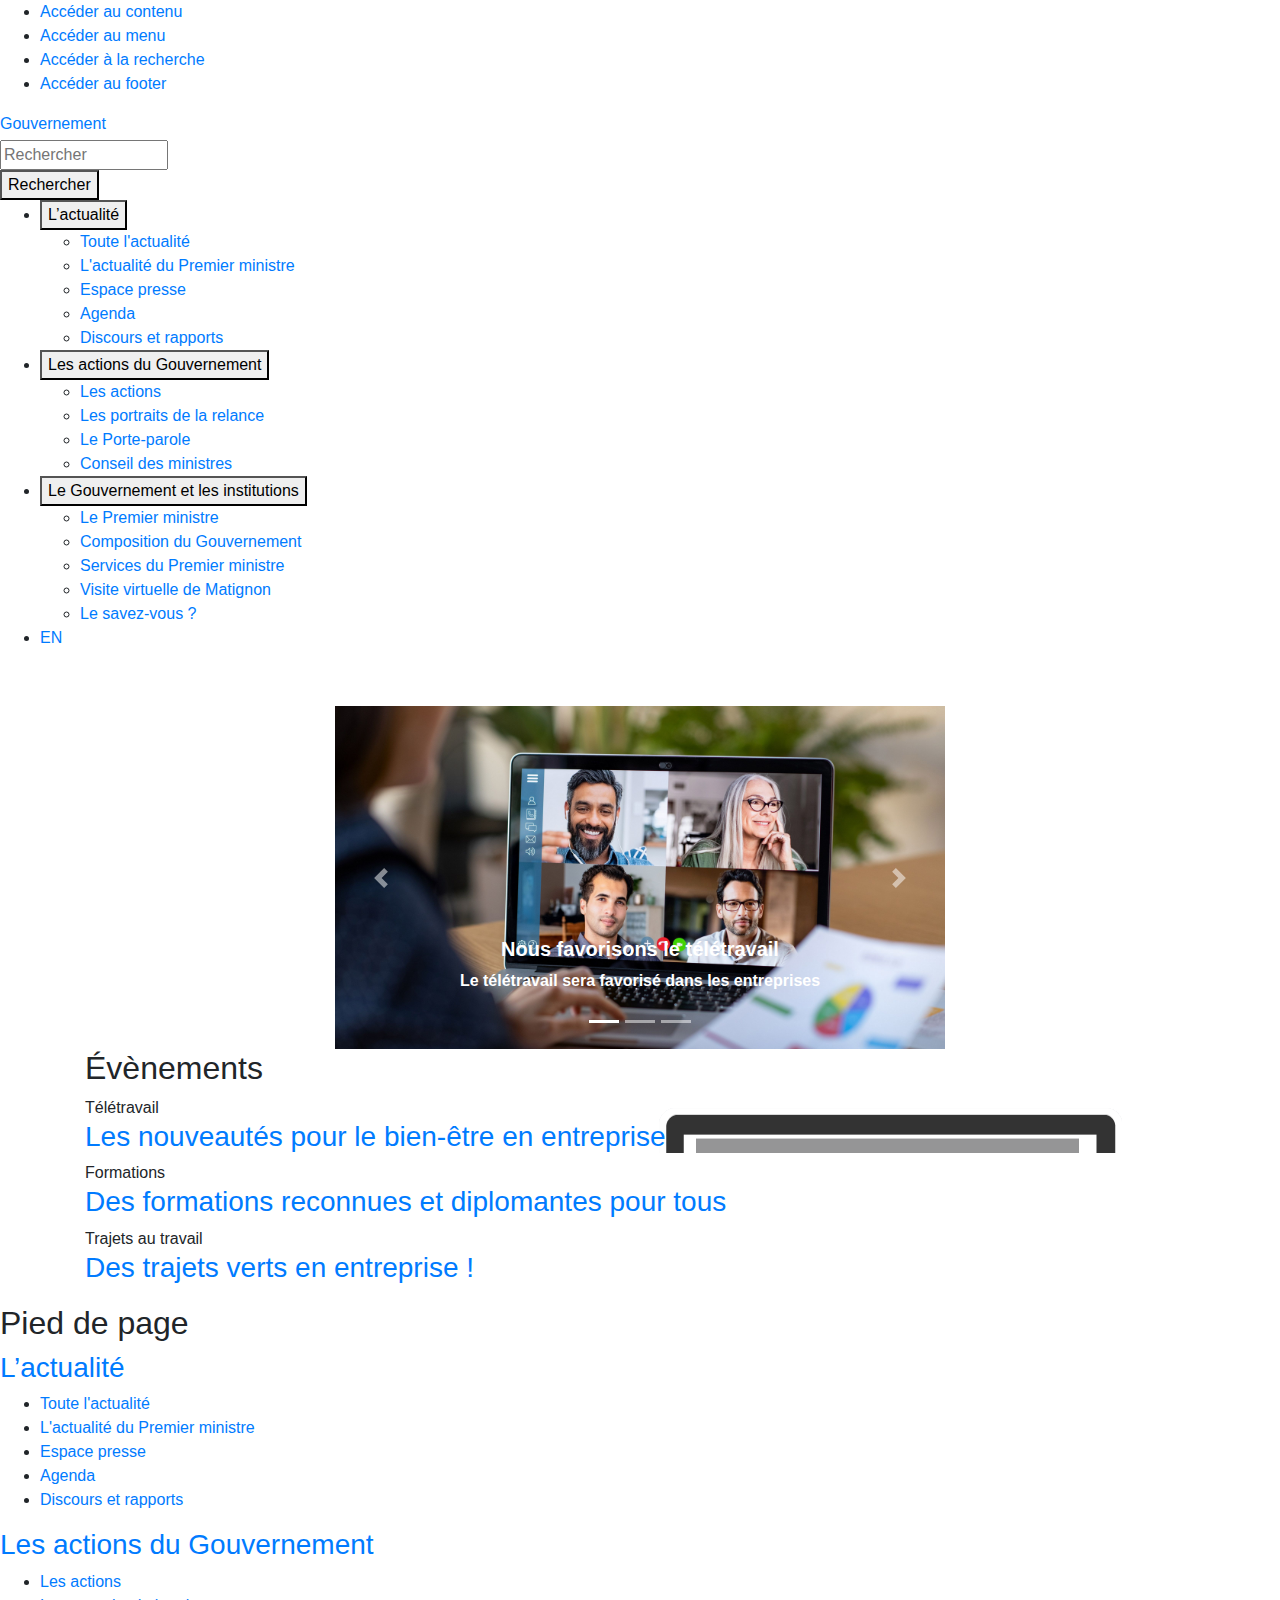
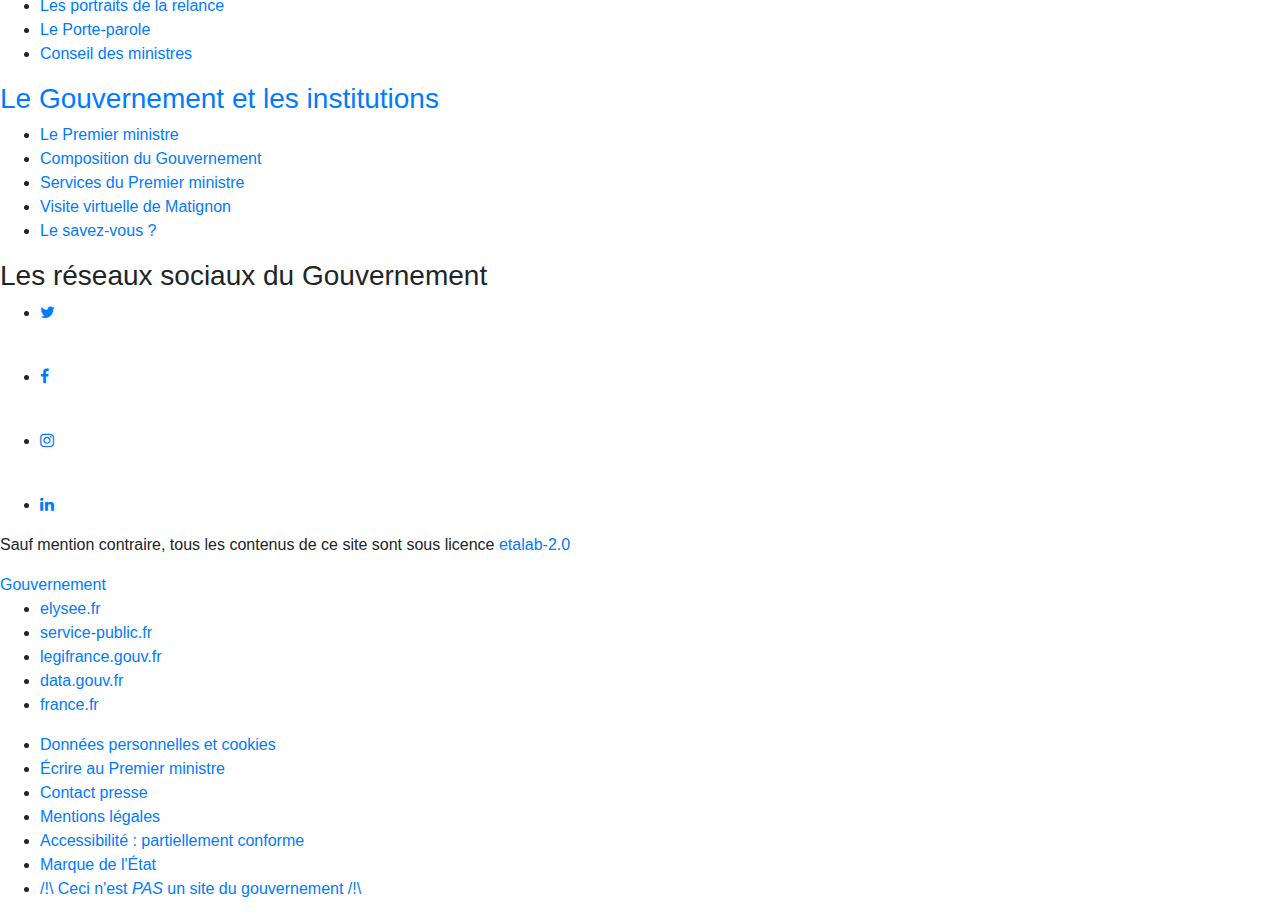
<file: index.html>
<!DOCTYPE html>
<!--[if lt IE 7]> <html class="no-js lt-ie9 lt-ie8 lt-ie7" lang="fr"> <![endif]-->
<!--[if IE 7]>    <html class="no-js lt-ie9 lt-ie8" lang="fr"> <![endif]-->
<!--[if IE 8]>    <html class="no-js lt-ie9" lang="fr"> <![endif]-->
<!--[if gt IE 8]><!-->
<html data-rf-reset class="no-js" xmlns="http://www.w3.org/1999/xhtml" xml:lang="fr" lang="fr" dir="ltr">
<!--<![endif]-->

<head>

    <meta charset="utf-8">
    <meta name="viewport" content="width=device-width">

    <meta content="IE=edge,chrome=1" http-equiv="X-UA-Compatible" />
    <meta http-equiv="Content-Type" content="text/html; charset=utf-8" />
    <link rel="shortcut icon" href="https://www.gouvernement.fr/sites/all/themes/custom/gouvernement/favicon.ico"
        type="image/x-icon" />
    <meta property="og:title" content="Accueil" />
    <meta property="og:url" content="https://www.gouvernement.fr/accueil-gouvernementfr" />
    <meta property="og:image"
        content="https://www.gouvernement.fr/sites/all/themes/custom/gouvernement/img/thumbnail_site.png" />
    <meta property="og:description"
        content="Actualité, clarté, simplicité: retrouvez sur Gouvernement.fr toutes les actions du Gouvernement" />
    <meta property="fb:app_id" content="122600815096144" />
    <meta property="og:site_name" content="Gouvernement.fr" />
    <meta property="og:locale" content="fr_FR" />
    <meta property="og:type" content="website" />
    <meta name="twitter:card" content="summary_large_image" />
    <meta name="twitter:title" content="Accueil" />
    <meta name="twitter:url" content="https://www.gouvernement.fr/accueil-gouvernementfr" />
    <meta name="twitter:site" content="@gouvernementfr" />
    <meta name="twitter:description"
        content="Actualité, clarté, simplicité: retrouvez sur Gouvernement.fr toutes les actions du Gouvernement" />
    <meta name="twitter:image"
        content="https://www.gouvernement.fr/sites/all/themes/custom/gouvernement/img/thumbnail_site.png" />
    <link href="https://www.gouvernement.fr/sites/all/themes/custom/gouvernement/img/apple/touch-icon-iphone.png"
        rel="apple-touch-icon" />
    <link href="https://www.gouvernement.fr/sites/all/themes/custom/gouvernement/img/apple/touch-icon-ipad.png"
        rel="apple-touch-icon" sizes="76x76" />
    <meta name="description" content="Retrouvez ici les actualités et politiques publiques du Gouvernement français." />
    <link rel="alternate" type="application/rss+xml" title="RSS" href="https://www.gouvernement.fr/rss.xml" />
    <link rel="icon" href="https://www.gouvernement.fr/sites/all/themes/custom/gouvernement/marianne.png"
        type="image/png" />
    <link rel="icon" href="https://www.gouvernement.fr/sites/all/themes/custom/gouvernement/img/favicon/marianne.svg" />
    <link rel="icon" href="https://www.gouvernement.fr/sites/all/themes/custom/gouvernement/img/favicon/favicon-32.png"
        type="image/png" sizes="32x32" />
    <link rel="icon" href="https://www.gouvernement.fr/sites/all/themes/custom/gouvernement/img/favicon/favicon-64.png"
        type="image/png" sizes="64x64" />

    <link rel="stylesheet" href="https://cdnjs.cloudflare.com/ajax/libs/font-awesome/4.7.0/css/font-awesome.css">


    <meta charset="utf-8">
    <meta name="viewport" content="width=device-width, initial-scale=1, shrink-to-fit=no">

    <!-- Bootstrap CSS -->
    <link rel="stylesheet" href="https://stackpath.bootstrapcdn.com/bootstrap/4.3.1/css/bootstrap.min.css"
        integrity="sha384-ggOyR0iXCbMQv3Xipma34MD+dH/1fQ784/j6cY/iJTQUOhcWr7x9JvoRxT2MZw1T" crossorigin="anonymous">

    <link rel="stylesheet" href="style.css">


    <title>Bienvenue sur gouvernement.fr | Gouvernement.fr</title>

    <style type="text/css" media="all">
        @import url("https://www.gouvernement.fr/modules/system/system.base.css?r8689z");
        @import url("https://www.gouvernement.fr/modules/system/system.messages.css?r8689z");
        @import url("https://www.gouvernement.fr/modules/system/system.theme.css?r8689z");
    </style>
    <style type="text/css" media="all">
        @import url("https://www.gouvernement.fr/modules/field/theme/field.css?r8689z");
        @import url("https://www.gouvernement.fr/modules/node/node.css?r8689z");
        @import url("https://www.gouvernement.fr/sites/all/modules/custom/pmv6_risques/css/unslider-dots.css?r8689z");
        @import url("https://www.gouvernement.fr/sites/all/modules/custom/pmv6_risques/css/unslider.css?r8689z");
        @import url("https://www.gouvernement.fr/modules/search/search.css?r8689z");
        @import url("https://www.gouvernement.fr/modules/user/user.css?r8689z");
        @import url("https://www.gouvernement.fr/sites/all/modules/contrib/nodeorder/css/nodeorder.css?r8689z");
        @import url("https://www.gouvernement.fr/sites/all/modules/contrib/views/css/views.css?r8689z");
        @import url("https://www.gouvernement.fr/sites/all/modules/contrib/ckeditor/css/ckeditor.css?r8689z");
    </style>
    <style type="text/css" media="all">
        @import url("https://www.gouvernement.fr/sites/all/modules/contrib/ctools/css/ctools.css?r8689z");
        @import url("https://www.gouvernement.fr/sites/all/modules/contrib/oembed/oembed.base.css?r8689z");
        @import url("https://www.gouvernement.fr/sites/all/modules/contrib/oembed/oembed.theme.css?r8689z");
        @import url("https://www.gouvernement.fr/sites/all/modules/custom/pmv6_admin/lightSlider/css/lightSlider.css?r8689z");
        /* @import url("https://www.gouvernement.fr/sites/all/modules/custom/pmv6_tarteaucitron/js/tarteaucitron/css/tac-custom.min.css?r8689z"); */
        @import url("https://www.gouvernement.fr/sites/all/themes/custom/gouvernement/css/all.css?r8689z");
        @import url("https://www.gouvernement.fr/sites/all/themes/custom/gouvernement/css/custom/botox.css?r8689z");
    </style>
    <style type="text/css" media="all">
        @import url("https://www.gouvernement.fr/sites/all/themes/custom/gouvernement/fonts/remixicon/remixicon.css?r8689z");
        @import url("https://www.gouvernement.fr/sites/all/themes/custom/gouvernement/vendor/slick/slick.min.css?r8689z");
        @import url("https://www.gouvernement.fr/sites/all/themes/custom/gouvernement/vendor/slick/accessible-slick-theme.min.css?r8689z");
        @import url("https://www.gouvernement.fr/sites/all/themes/custom/gouvernement/vendor/colorbox.css?r8689z");
        @import url("https://www.gouvernement.fr/sites/all/themes/custom/gouvernement/vendor/tooltipster/tooltipster.css?r8689z");
        @import url("https://www.gouvernement.fr/sites/all/themes/custom/gouvernement/css/custom/rf-b_footer.css?r8689z");
        @import url("https://www.gouvernement.fr/sites/all/themes/custom/gouvernement/css/custom/rf-b_header.css?r8689z");
        @import url("https://www.gouvernement.fr/sites/all/themes/custom/gouvernement/css/custom/rf-b_transverse.css?r8689z");
    </style>

    <!--[if lte IE 8]>
<style type="text/css" media="all">
@import url("https://www.gouvernement.fr/sites/all/themes/custom/gouvernement/css/style-ie.css?r8689z");
</style>
<![endif]-->

    <!--[if lt IE 9]>
         <script src="/sites/all/themes/custom/gouvernement/vendor/html5shiv.js"></script>
      <![endif]-->
    <!-- statgvt -->
    <!-- static_css version -->
    <script
        type="text/javascript"> var smarttag_js = "/sites/all/modules/custom/pmv6_marquage/js/smarttag_gvt_prod.js"; var smarttag_config = { secure: true };</script>
</head>

<body class="html front not-logged-in no-sidebars page-node node-type-contenu sec- page-node-contenu page-node-365">

    <div class="rf-skiplinks">
        <div class="rf-container">
            <ul class="rf-skiplinks__list">
                <li><a data-smarttag-click="%7B%20%22level2%22%20:%208,%20%22chapter1%22%20:%20%22header%22,%20%22chapter2%22%20:%20%22evitements%22,%20%22name%22%20:%20%22Acc%C3%A9der%20au%20contenu%22%20,%20%22type%22%20:%20%22navigation%22%7D"
                        class="rf-link" href="#main">Accéder au contenu</a></li>
                <li><a data-smarttag-click="%7B%20%22level2%22%20:%208,%20%22chapter1%22%20:%20%22header%22,%20%22chapter2%22%20:%20%22evitements%22,%20%22name%22%20:%20%22Acc%C3%A9der%20au%20menu%22%20,%20%22type%22%20:%20%22navigation%22%7D"
                        class="rf-link" href="#navigation-header">Accéder au menu</a></li>
                <li><a data-smarttag-click="%7B%20%22level2%22%20:%208,%20%22chapter1%22%20:%20%22header%22,%20%22chapter2%22%20:%20%22evitements%22,%20%22name%22%20:%20%22Acc%C3%A9der%20%C3%A0%20la%20recherche%22%20,%20%22type%22%20:%20%22navigation%22%7D"
                        class="rf-link" href="#search-block-form">Accéder à la recherche</a></li>
                <li><a data-smarttag-click="%7B%20%22level2%22%20:%208,%20%22chapter1%22%20:%20%22header%22,%20%22chapter2%22%20:%20%22evitements%22,%20%22name%22%20:%20%22Acc%C3%A9der%20au%20footer%22%20,%20%22type%22%20:%20%22navigation%22%7D"
                        class="rf-link" href="#footer">Accéder au footer</a></li>
            </ul>
        </div>
    </div>
    <header role="banner" class="rf-header">
        <div class="rf-container rf-container__header">
            <div class="rf-header__body">
                <div class="rf-header__brand"><a
                        data-smarttag-click="%7B%20%22level2%22%20:%208,%20%22chapter1%22%20:%20%22header%22,%20%22chapter2%22%20:%20%22marianne%22,%20%22name%22%20:%20%22accueil%22%20,%20%22type%22%20:%20%22navigation%22%7D"
                        class="rf-logo" href="/" title="Gouvernement - Retour à l'accueil"><span
                            class="rf-logo__title">Gouvernement</span></a></div>
                <div class="rf-header__navbar">
                    <div>
                        <!-- <h1 class="text-center"><strong>/!\ Ceci n'est <em>PAS</em> un site du gouvernement /!\</strong></h1> -->
                    </div>
                </div>
                <div class="rf-header__tools">
                    <statgvt>
                        <form class="" role="search" action="https://www.gouvernement.fr/search/site" method="post"
                            id="search-block-form" accept-charset="UTF-8">
                            <div>
                                <div class="rf-search-bar" id="header-search">

                                    <input aria-label="Rechercher" title="Rechercher" placeholder="Rechercher"
                                        class="rf-input form-text-keys form-text" autocomplete="off" type="text"
                                        id="edit-search-block-form--2" name="search_block_form" value="" size="15"
                                        maxlength="128">
                                    <button class="button rf-btn" id="edit-submit" name="op" value="Rechercher"
                                        type="submit"><span>Rechercher</span></button>
                                    <input type="hidden" name="form_build_id"
                                        value="form-ATeicJI9TLl6lmXAkKFskQH36w3pEDPUwcz1l2DO8As" />
                                    <input type="hidden" name="form_id" value="search_block_form" />
                                </div>
                            </div>
                        </form>
                    </statgvt>
                </div>
            </div>
        </div>
        <div class="rf-container" id="navigation-header">
            <nav class="rf-nav" role="navigation" aria-label="Menu principal" id="header-navigation">
                <ul class="rf-nav__list">
                    <li class="rf-nav__item"><button class="rf-btn" aria-expanded="false"
                            aria-controls="rf-nav-item-0">L’actualité</button>
                        <div class="rf-menu" id="rf-nav-item-0">
                            <ul class="rf-menu__list">
                                <li class="rf-menu__item"><a href="https://www.gouvernement.fr/toute-l-actualite"
                                        class="rf-link" target="_self">Toute l&#039;actualité</a></li>
                                <li class="rf-menu__item"><a
                                        href="https://www.gouvernement.fr/suivre-l-actualite-du-premier-ministre"
                                        class="rf-link" target="_self">L&#039;actualité du Premier ministre</a></li>
                                <li class="rf-menu__item"><a href="https://www.gouvernement.fr/espace-presse"
                                        class="rf-link" target="_self">Espace
                                        presse</a></li>
                                <li class="rf-menu__item"><a
                                        href="https://www.gouvernement.fr/agenda/ministre/jean-castex" class="rf-link"
                                        target="_self">Agenda</a></li>
                                <li class="rf-menu__item"><a href="https://www.gouvernement.fr/discours-et-rapports"
                                        class="rf-link" target="_self">Discours et rapports</a></li>
                            </ul>
                        </div>
                    </li>
                    <li class="rf-nav__item"><button class="rf-btn" aria-expanded="false"
                            aria-controls="rf-nav-item-1">Les actions du Gouvernement</button>
                        <div class="rf-menu" id="rf-nav-item-1">
                            <ul class="rf-menu__list">
                                <li class="rf-menu__item"><a
                                        href="https://www.gouvernement.fr/les-actions-du-gouvernement" class="rf-link"
                                        target="_self">Les actions</a></li>
                                <li class="rf-menu__item"><a href="https://www.gouvernement.fr/portraits-de-la-relance"
                                        class="rf-link" target="_self">Les portraits de la relance</a></li>
                                <li class="rf-menu__item"><a href="https://www.gouvernement.fr/ministre/gabriel-attal"
                                        class="rf-link" target="_self">Le Porte-parole</a></li>
                                <li class="rf-menu__item"><a
                                        href="https://www.gouvernement.fr/comptes-rendus-du-conseil-des-ministres"
                                        class="rf-link" target="_self">Conseil des ministres</a></li>
                            </ul>
                        </div>
                    </li>
                    <li class="rf-nav__item"><button class="rf-btn" aria-expanded="false"
                            aria-controls="rf-nav-item-2">Le Gouvernement et les institutions</button>
                        <div class="rf-menu" id="rf-nav-item-2">
                            <ul class="rf-menu__list">
                                <li class="rf-menu__item"><a href="https://www.gouvernement.fr/ministre/jean-castex"
                                        class="rf-link" target="_self">Le Premier ministre</a></li>
                                <li class="rf-menu__item"><a
                                        href="https://www.gouvernement.fr/composition-du-gouvernement" class="rf-link"
                                        target="_self">Composition du Gouvernement</a></li>
                                <li class="rf-menu__item"><a
                                        href="https://www.gouvernement.fr/les-services-du-premier-ministre"
                                        class="rf-link" target="_self">Services du Premier ministre</a></li>
                                <li class="rf-menu__item"><a
                                        href="https://www.gouvernement.fr/matignon-visite-virtuelle" class="rf-link"
                                        target="_self">Visite virtuelle de Matignon</a></li>
                                <li class="rf-menu__item"><a href="https://www.gouvernement.fr/le-savez-vous"
                                        class="rf-link" target="_self">Le
                                        savez-vous ?</a></li>
                            </ul>
                        </div>
                    </li>
                    <li class="rf-menu__item rf-menu__item--lang"><a href="https://www.gouvernement.fr/en/news"
                            class="rf-link" target="_self" lang="en"
                            title="Display the english version of the site">EN</a></li>
                </ul>
            </nav>
        </div>
    </header>

    <main role="main" id="main">
        <div class="container w-50">
            <div class="row text-center">
                <div class="col">
                    <div id="carouselExampleIndicators" class="carousel slide" data-ride="carousel">
                        <ol class="carousel-indicators">
                            <li data-target="#carouselExampleIndicators" data-slide-to="0" class="active"></li>
                            <li data-target="#carouselExampleIndicators" data-slide-to="1"></li>
                            <li data-target="#carouselExampleIndicators" data-slide-to="2"></li>
                        </ol>
                        <div class="carousel-inner">
                            <div class="carousel-item active">
                                <img class="d-block w-100" src="assets/images/teletravail.jpg" alt="Item 1 heading">
                                <div class="carousel-caption d-none d-md-block">
                                    <div>
                                        <h5><strong>Nous favorisons le télétravail</strong></h5>
                                        <p><strong>Le télétravail sera favorisé dans les entreprises</strong></p>
                                    </div>
                                </div>
                            </div>
                            <div class="carousel-item">
                                <img class="d-block w-100" src="assets/images/Travail.png" alt="Item 1 heading">
                                <div class="carousel-caption d-none d-md-block">
                                    <h5><strong>Le bien-être au travail</strong></h5>
                                    <p><strong>Le bien être des employé est une priorité</strong></p>
                                </div>
                            </div>
                            <div class="carousel-item">
                                <img class="d-block w-100" src="assets/images/zoe.jpg" alt="Item 1 heading">
                                <div class="carousel-caption d-none d-md-block">
                                    <h5><strong>Les déplacements verts</strong></h5>
                                    <p><strong>Des aides pour l'utilisation de véhicules de fonction électriques seront
                                            fournies
                                            aux entreprises</strong></p>
                                </div>
                            </div>

                        </div>
                        <a class="carousel-control-prev shadow-none" href="#carouselExampleIndicators" role="button"
                            data-slide="prev">
                            <span class="carousel-control-prev-icon" aria-hidden="true"></span>
                            <span class="sr-only">Previous</span>
                        </a>
                        <a class="carousel-control-next shadow-none" href="#carouselExampleIndicators" role="button"
                            data-slide="next">
                            <span class="carousel-control-next-icon" aria-hidden="true"></span>
                            <span class="sr-only">Next</span>
                        </a>
                    </div>
                </div>
            </div>

        </div>

        <div class="container w-100">

            <section class="rf-hp-section rf-hp-section--promote rf-px-0">

                <h2 class="element-invisible">Évènements</h2>

                <div class="promote promote--1" style="background-image:url('/assets/images/banniere-travail2.png');">
                    <div class="promote__bgcolor" style="background-color: #00006D"></div>
                    <div class="promote__content">
                        <div class="rf-tag">Télétravail</div>
                        <h3 class="title">
                            <a href="Pages/ref1.html"
                                data-smarttag-click="%7B%20%22chapter1%22%20:%20%22mise_en_avant%22,%20%22name%22%20:%20%22toutes_les_informations_essentielles_sur_la_situation_sanitaire%22%20,%20%22type%22%20:%20%22navigation%22,%20%22level2%22:%221%22%7D">
                                Les nouveautés pour le bien-être en entreprise</a>
                        </h3>
                    </div>
                    <span class="promote__content-cta--arrow rf-fi-arrow-right-s-line"></span>
                    <a class="promote__content-cta" href="Pages/ref1.html"
                        data-smarttag-click="%7B%20%22chapter1%22%20:%20%22mise_en_avant%22,%20%22name%22%20:%20%22toutes_les_informations_essentielles_sur_la_situation_sanitaire%22%20,%20%22type%22%20:%20%22navigation%22,%20%22level2%22:%221%22%7D"></a>
                </div>


                <div class="promote promote--0" style="background-image:url('/assets/images/formation-bandeau.png');">
                    <div class="promote__bgcolor" style="background-color: #bf396f"></div>
                    <div class="promote__content">
                        <div class="rf-tag">Formations</div>
                        <h3 class="title">
                            <a href="Pages/ref2.html"
                                data-smarttag-click="%7B%20%22chapter1%22%20:%20%22mise_en_avant%22,%20%22name%22%20:%20%22une_connexion_pour_tous_et_partout%22%20,%20%22type%22%20:%20%22navigation%22,%20%22level2%22:%221%22%7D">
                                Des formations reconnues et diplomantes pour tous</a>
                        </h3>
                    </div>
                    <span class="promote__content-cta--arrow rf-fi-arrow-right-s-line"></span>
                    <a class="promote__content-cta" href="Pages/ref2.html"
                        data-smarttag-click="%7B%20%22chapter1%22%20:%20%22mise_en_avant%22,%20%22name%22%20:%20%22une_connexion_pour_tous_et_partout%22%20,%20%22type%22%20:%20%22navigation%22,%20%22level2%22:%221%22%7D"></a>
                </div>


                <div class="promote promote--0" style="background-image:url('/assets/images/zoe-bandeau.png');">
                    <div class="promote__bgcolor" style="background-color: #2b7a6e"></div>
                    <div class="promote__content">
                        <div class="rf-tag">Trajets au travail</div>
                        <h3 class="title">
                            <a href="Pages/ref3.html"
                                data-smarttag-click="%7B%20%22chapter1%22%20:%20%22mise_en_avant%22,%20%22name%22%20:%20%22construire_la_france_de_demain%22%20,%20%22type%22%20:%20%22navigation%22,%20%22level2%22:%221%22%7D">
                                Des trajets verts en entreprise ! </a>
                        </h3>
                    </div>
                    <span class="promote__content-cta--arrow rf-fi-arrow-right-s-line"></span>
                    <a class="promote__content-cta" href="Pages/ref3.html"
                        data-smarttag-click="%7B%20%22chapter1%22%20:%20%22mise_en_avant%22,%20%22name%22%20:%20%22construire_la_france_de_demain%22%20,%20%22type%22%20:%20%22navigation%22,%20%22level2%22:%221%22%7D"></a>
                </div>
            </section>

        </div>




    </main>


    <script src="https://code.jquery.com/jquery-3.3.1.slim.min.js"
        integrity="sha384-q8i/X+965DzO0rT7abK41JStQIAqVgRVzpbzo5smXKp4YfRvH+8abtTE1Pi6jizo"
        crossorigin="anonymous"></script>
    <script src="https://cdnjs.cloudflare.com/ajax/libs/popper.js/1.14.7/umd/popper.min.js"
        integrity="sha384-UO2eT0CpHqdSJQ6hJty5KVphtPhzWj9WO1clHTMGa3JDZwrnQq4sF86dIHNDz0W1"
        crossorigin="anonymous"></script>
    <script src="https://stackpath.bootstrapcdn.com/bootstrap/4.3.1/js/bootstrap.min.js"
        integrity="sha384-JjSmVgyd0p3pXB1rRibZUAYoIIy6OrQ6VrjIEaFf/nJGzIxFDsf4x0xIM+B07jRM"
        crossorigin="anonymous"></script>

    <footer id="footer" role="contentinfo" class="rf-footer">
        <h2 class="rf-sr-only">Pied de page</h2>
        <div id="rf-footer__top">
            <div class="rf-container">
                <div class="rf-grid-row rf-grid-row--start rf-grid-row--gutters">
                    <div class="rf-col-xs-12 rf-col-sm-4 rf-col-md-3 rf-col-lg-3">
                        <div class="rf-footer__top-cat first">
                            <h3><a href="https://www.gouvernement.fr/toute-l-actualite"
                                    class="mlid-332 rf-footer__top-link footer-top-menu-item-title footer-top-menu-item332">L’actualité</a>
                            </h3>
                        </div>
                        <ul class="rf-footer__top-list">
                            <li><a href="https://www.gouvernement.fr/toute-l-actualite" title=""
                                    class="mlid-340 rf-footer__top-link">Toute
                                    l'actualité</a></li>
                            <li><a href="https://www.gouvernement.fr/suivre-l-actualite-du-premier-ministre"
                                    class="mlid-339 rf-footer__top-link">L'actualité du Premier ministre</a></li>
                            <li><a href="https://www.gouvernement.fr/espace-presse"
                                    class="mlid-341 rf-footer__top-link">Espace presse</a></li>
                            <li><a href="https://www.gouvernement.fr/agenda/ministre/jean-castex" title=""
                                    class="mlid-773 rf-footer__top-link">Agenda</a></li>
                            <li><a href="https://www.gouvernement.fr/discours-et-rapports"
                                    class="mlid-343 rf-footer__top-link">Discours et
                                    rapports</a></li>
                        </ul>
                    </div>
                    <div class="rf-col-xs-12 rf-col-sm-4 rf-col-md-3 rf-col-lg-3">
                        <div class="rf-footer__top-cat">
                            <h3><a href="https://www.gouvernement.fr/les-actions-du-gouvernement"
                                    class="mlid-331 rf-footer__top-link footer-top-menu-item-title footer-top-menu-item331">Les
                                    actions du Gouvernement</a></h3>
                        </div>
                        <ul class="rf-footer__top-list">
                            <li><a href="https://www.gouvernement.fr/les-actions-du-gouvernement"
                                    class="menu-node-unpublished menu-node-unpublished mlid-336 rf-footer__top-link">Les
                                    actions</a></li>
                            <li><a href="https://www.gouvernement.fr/portraits-de-la-relance" title=""
                                    class="mlid-8589 rf-footer__top-link">Les portraits de la relance</a></li>
                            <li><a href="https://www.gouvernement.fr/ministre/gabriel-attal" title=""
                                    class="mlid-338 rf-footer__top-link">Le
                                    Porte-parole</a></li>
                            <li><a href="https://www.gouvernement.fr/comptes-rendus-du-conseil-des-ministres"
                                    class="mlid-514 rf-footer__top-link">Conseil des ministres</a></li>
                        </ul>
                    </div>
                    <div class="rf-col-xs-12 rf-col-sm-4 rf-col-md-3 rf-col-lg-3">
                        <div class="rf-footer__top-cat last">
                            <h3><a href="https://www.gouvernement.fr/composition-du-gouvernement"
                                    class="mlid-333 rf-footer__top-link footer-top-menu-item-title footer-top-menu-item333">Le
                                    Gouvernement et les institutions</a></h3>
                        </div>
                        <ul class="rf-footer__top-list">
                            <li><a href="https://www.gouvernement.fr/ministre/jean-castex" title=""
                                    class="mlid-8581 rf-footer__top-link">Le
                                    Premier ministre</a></li>
                            <li><a href="https://www.gouvernement.fr/composition-du-gouvernement"
                                    class="mlid-345 rf-footer__top-link">Composition
                                    du Gouvernement</a></li>
                            <li><a href="https://www.gouvernement.fr/les-services-du-premier-ministre"
                                    class="mlid-346 rf-footer__top-link">Services du Premier ministre</a></li>
                            <li><a href="https://www.gouvernement.fr/matignon-visite-virtuelle" title=""
                                    class="mlid-8597 rf-footer__top-link">Visite virtuelle de Matignon</a></li>
                            <li><a href="https://www.gouvernement.fr/le-savez-vous"
                                    class="mlid-347 rf-footer__top-link">Le savez-vous ?</a></li>
                        </ul>
                    </div>
                    <div class="rf-col-xs-12 rf-col-sm-4 rf-col-md-3 rf-col-lg-3 social_gov">
                        <div class="rf-footer__top-cat">
                            <h3 class="rf-text--xs rf-b_footer-rs">Les réseaux sociaux du Gouvernement</h3>
                        </div>
                        <ul class="rf-footer__top-list social_gov--list rf-grid-row" id="logos-reseaux">
                            <li class="0 odd ">
                                <a href="https://www.facebook.com/gouvernement.fr"
                                    title="Rejoignez-nous sur Facebook - nouvelle fenêtre" target="_blank"><i
                                        class="fa fa-twitter"></i>
                                    <p>&emsp; &emsp;</p>
                                    <span class="sr-only">Facebook</span>
                                </a>
                            </li>
                            <li class="1 even"><a href="https://twitter.com/gouvernementfr"
                                    title="Retrouvez-nous sur Twitter - nouvelle fenêtre" target="_blank">
                                    <i class="fa fa-facebook"></i>
                                    <p>&emsp; &emsp;</p>
                                    <span class="sr-only">Twitter</span>
                                </a></li>
                            <li class="2 odd "><a href="https://www.linkedin.com/company/gouvernementfr"
                                    title="Rejoignez-nous sur Linkedin - nouvelle fenêtre" target="_blank"><i
                                        class="fa fa-instagram"></i>
                                    <p>&emsp; &emsp;</p><span class="sr-only">Linkedin</span>
                                </a></li>
                            <li class="3 even "><a href="https://www.instagram.com/gouvernementfr/"
                                    title="Retrouvez nous sur Instagram - nouvelle fenêtre" target="_blank"><i
                                        class="fa fa-linkedin"></i><span class="sr-only">Instagram</span></a></li>
                        </ul>
                        <p class="rf-mt-8v rf-text--xs">Sauf mention contraire, tous les contenus de ce site sont sous
                            licence <a class="rf-link-licence"
                                title="Licence etalab-2.0 sur le site etalab - nouvelle fenêtre" target="_blank"
                                href="https://www.etalab.gouv.fr/licence-ouverte-open-licence">etalab-2.0</a></p>
                    </div>
                </div>
            </div>
        </div><!-- /.rf-footer__top -->
        <div class="rf-container">
            <div class="rf-footer__body">
                <div class="rf-footer__brand"><a class="rf-logo" href="/" title="Gouvernement - Retour à l'accueil">
                        <span class="rf-logo__title">Gouvernement</span>
                    </a></div>
                <div class="rf-footer__content">
                    <ul class="rf-footer__content-list">
                        <li class="0 odd "><a href="http://www.elysee.fr/"
                                title="Accèder au site elysee.fr nouvelle fenêtre" target="_blank"
                                class="rf-footer__content-link"
                                data-smarttag-click="%7B%20%22level2%22%20:%208,%20%22chapter1%22%20:%20%22footer%22,%20%22chapter2%22%20:%20%22sites_publics%22,%20%22name%22%20:%20%22elysee.fr%22,%20%22type%22%20:%20%22exit%22%7D">elysee.fr</a>
                        </li>
                        <li class="1 even"><a href="http://www.service-public.fr"
                                title="Accèder au site service-public.fr nouvelle fenêtre" target="_blank"
                                class="rf-footer__content-link"
                                data-smarttag-click="%7B%20%22level2%22%20:%208,%20%22chapter1%22%20:%20%22footer%22,%20%22chapter2%22%20:%20%22sites_publics%22,%20%22name%22%20:%20%22service_public.fr%22,%20%22type%22%20:%20%22exit%22%7D">service-public.fr</a>
                        </li>
                        <li class="2 odd"><a href="http://legifrance.gouv.fr"
                                title="Accèder au site legifrance.gouv.fr nouvelle fenêtre" target="_blank"
                                class="rf-footer__content-link"
                                data-smarttag-click="%7B%20%22level2%22%20:%208,%20%22chapter1%22%20:%20%22footer%22,%20%22chapter2%22%20:%20%22sites_publics%22,%20%22name%22%20:%20%22legifrance.gouv.fr%22,%20%22type%22%20:%20%22exit%22%7D">legifrance.gouv.fr</a>
                        </li>
                        <li class="3 even "><a href="http://data.gouv.fr"
                                title="Accèder au site data.gouv.fr nouvelle fenêtre" target="_blank"
                                class="rf-footer__content-link"
                                data-smarttag-click="%7B%20%22level2%22%20:%208,%20%22chapter1%22%20:%20%22footer%22,%20%22chapter2%22%20:%20%22sites_publics%22,%20%22name%22%20:%20%22data.gouv.fr%22,%20%22type%22%20:%20%22exit%22%7D">data.gouv.fr</a>
                        </li>
                        <li class="4 odd "><a href="http://france.fr" title="Accèder au site france.fr nouvelle fenêtre"
                                target="_blank" class="rf-footer__content-link"
                                data-smarttag-click="%7B%20%22level2%22%20:%208,%20%22chapter1%22%20:%20%22footer%22,%20%22chapter2%22%20:%20%22sites_publics%22,%20%22name%22%20:%20%22france.fr%22,%20%22type%22%20:%20%22exit%22%7D">france.fr</a>
                        </li>
                    </ul>
                </div>
            </div>
            <div class="rf-footer__bottom">
                <ul class="rf-footer__bottom-list">
                    <li class="rf-footer__bottom-item 0 odd "><a
                            href="https://www.gouvernement.fr/donnees-personnelles-et-cookies"
                            class="rf-footer__bottom-link footer-menu-item-7573">Données personnelles et cookies </a>
                    </li>
                    <li class="rf-footer__bottom-item 1 even"><a
                            href="https://www.gouvernement.fr/contact/ecrire-au-premier-ministre"
                            class="rf-footer__bottom-link statgvt footer-menu-item-371">Écrire au Premier ministre</a>
                    </li>
                    <li class="rf-footer__bottom-item 2 odd"><a href="https://www.gouvernement.fr/contact/presse"
                            class="rf-footer__bottom-link footer-menu-item-7219">Contact presse</a></li>
                    <li class="rf-footer__bottom-item 3 even"><a href="https://www.gouvernement.fr/mentions-legales"
                            class="rf-footer__bottom-link footer-menu-item-8564">Mentions légales</a></li>
                    <li class="rf-footer__bottom-item 4 odd "><a href="https://www.gouvernement.fr/accessibilite"
                            class="rf-footer__bottom-link footer-menu-item-8565">Accessibilité : partiellement
                            conforme</a></li>
                    <li class="rf-footer__bottom-item 5 even "><a href="https://www.gouvernement.fr/marque-Etat"
                            class="rf-footer__bottom-link footer-menu-item-8566">Marque de l&#039;État </a></li>
                    <li class="rf-footer__bottom-item 4 odd "><a href="#"
                            class="rf-footer__bottom-link footer-menu-item-8565">/!\ Ceci n'est <em>PAS</em> un site du
                            gouvernement /!\</li>
                </ul>
            </div>
        </div>
    </footer>


    <script type="text/javascript"
        src="https://www.gouvernement.fr/sites/all/modules/contrib/jquery_update/replace/jquery/1.7/jquery.min.js?v=1.7.2"></script>
    <script type="text/javascript" src="https://www.gouvernement.fr/misc/jquery-extend-3.4.0.js?v=1.7.2"></script>
    <script type="text/javascript"
        src="https://www.gouvernement.fr/misc/jquery-html-prefilter-3.5.0-backport.js?v=1.7.2"></script>
    <script type="text/javascript" src="https://www.gouvernement.fr/misc/jquery.once.js?v=1.2"></script>
    <script type="text/javascript" src="https://www.gouvernement.fr/misc/drupal.js?r8689z"></script>
    <script type="text/javascript"
        src="https://www.gouvernement.fr/sites/all/modules/contrib/hashcash/js/hashcash.js?r8689z"></script>
    <script type="text/javascript"
        src="https://www.gouvernement.fr/sites/all/modules/custom/pmv6_risques/js/unslider-min.js?r8689z"></script>
    <script type="text/javascript"
        src="https://www.gouvernement.fr/sites/default/files/languages/fr_K_wsLwgRQ_j7vI_s4z9k3ABSG65EgmXppXEphV-sYV8.js?r8689z"></script>
    <script type="text/javascript"
        src="https://www.gouvernement.fr/sites/all/libraries/colorbox/jquery.colorbox-min.js?r8689z"></script>
    <script type="text/javascript"
        src="https://www.gouvernement.fr/sites/all/modules/contrib/colorbox/js/colorbox.js?r8689z"></script>
    <script type="text/javascript"
        src="https://www.gouvernement.fr/sites/all/modules/contrib/colorbox/js/colorbox_load.js?r8689z"></script>
    <script type="text/javascript"
        src="https://www.gouvernement.fr/sites/all/modules/contrib/colorbox/js/colorbox_inline.js?r8689z"></script>
    <script type="text/javascript">

    </script>
    <script type="text/javascript"
        src="https://www.gouvernement.fr/sites/all/themes/custom/gouvernement/js/custom/rf-b_homepage.js?r8689z"></script>
    <script type="text/javascript"
        src="https://www.gouvernement.fr/sites/all/themes/custom/gouvernement/js/custom/rf-b_carousel.js?r8689z"></script>
    <script type="text/javascript"
        src="https://www.gouvernement.fr/sites/all/themes/custom/gouvernement/vendor/slick/slick.min.js?r8689z"></script>
    <script type="text/javascript"
        src="https://www.gouvernement.fr/sites/all/themes/custom/gouvernement/vendor/jquery.cookie.js?r8689z"></script>
    <script type="text/javascript"
        src="https://www.gouvernement.fr/sites/all/themes/custom/gouvernement/vendor/sticky-sidebar.min.js?r8689z"></script>
    <script type="text/javascript"
        src="https://www.gouvernement.fr/sites/all/themes/custom/gouvernement/vendor/placeholders.jquery.min.js?r8689z"></script>
    <script type="text/javascript"
        src="https://www.gouvernement.fr/sites/all/themes/custom/gouvernement/vendor/imagesloaded.pkgd.min.js?r8689z"></script>
    <script type="text/javascript"
        src="https://www.gouvernement.fr/sites/all/themes/custom/gouvernement/vendor/list.min.js?r8689z"></script>
    <script type="text/javascript"
        src="https://www.gouvernement.fr/sites/all/themes/custom/gouvernement/vendor/tooltipster/jquery.tooltipster.min.js?r8689z"></script>
    <script type="text/javascript"
        src="https://www.gouvernement.fr/sites/all/themes/custom/gouvernement/vendor/libgif.js?r8689z"></script>
    <script type="text/javascript"
        src="https://www.gouvernement.fr/sites/all/themes/custom/gouvernement/js/jquery.rwdImageMaps.min.js?r8689z"></script>
    <script type="text/javascript"
        src="https://www.gouvernement.fr/sites/all/themes/custom/gouvernement/js/partage.js?r8689z"></script>
    <script type="text/javascript"
        src="https://www.gouvernement.fr/sites/all/themes/custom/gouvernement/js/refcom.js?r8689z"></script>
    <script type="text/javascript"
        src="https://www.gouvernement.fr/sites/all/themes/custom/gouvernement/js/all.min.js?r8689z"></script>
    <script type="text/javascript"
        src="https://www.gouvernement.fr/sites/all/themes/custom/gouvernement/js/custom/rf-b_accordion.js?r8689z"></script>
    <script type="text/javascript"
        src="https://www.gouvernement.fr/sites/all/themes/custom/gouvernement/js/script.js?r8689z"></script>
    <script type="text/javascript"
        src="https://www.gouvernement.fr/sites/all/modules/custom/pmv6_admin/lightSlider/js/jquery.lightSlider.min.js?r8689z"></script>
    <script type="text/javascript">

    </script>

    <div id="fb-root"></div>

</body>

</html>
</file>
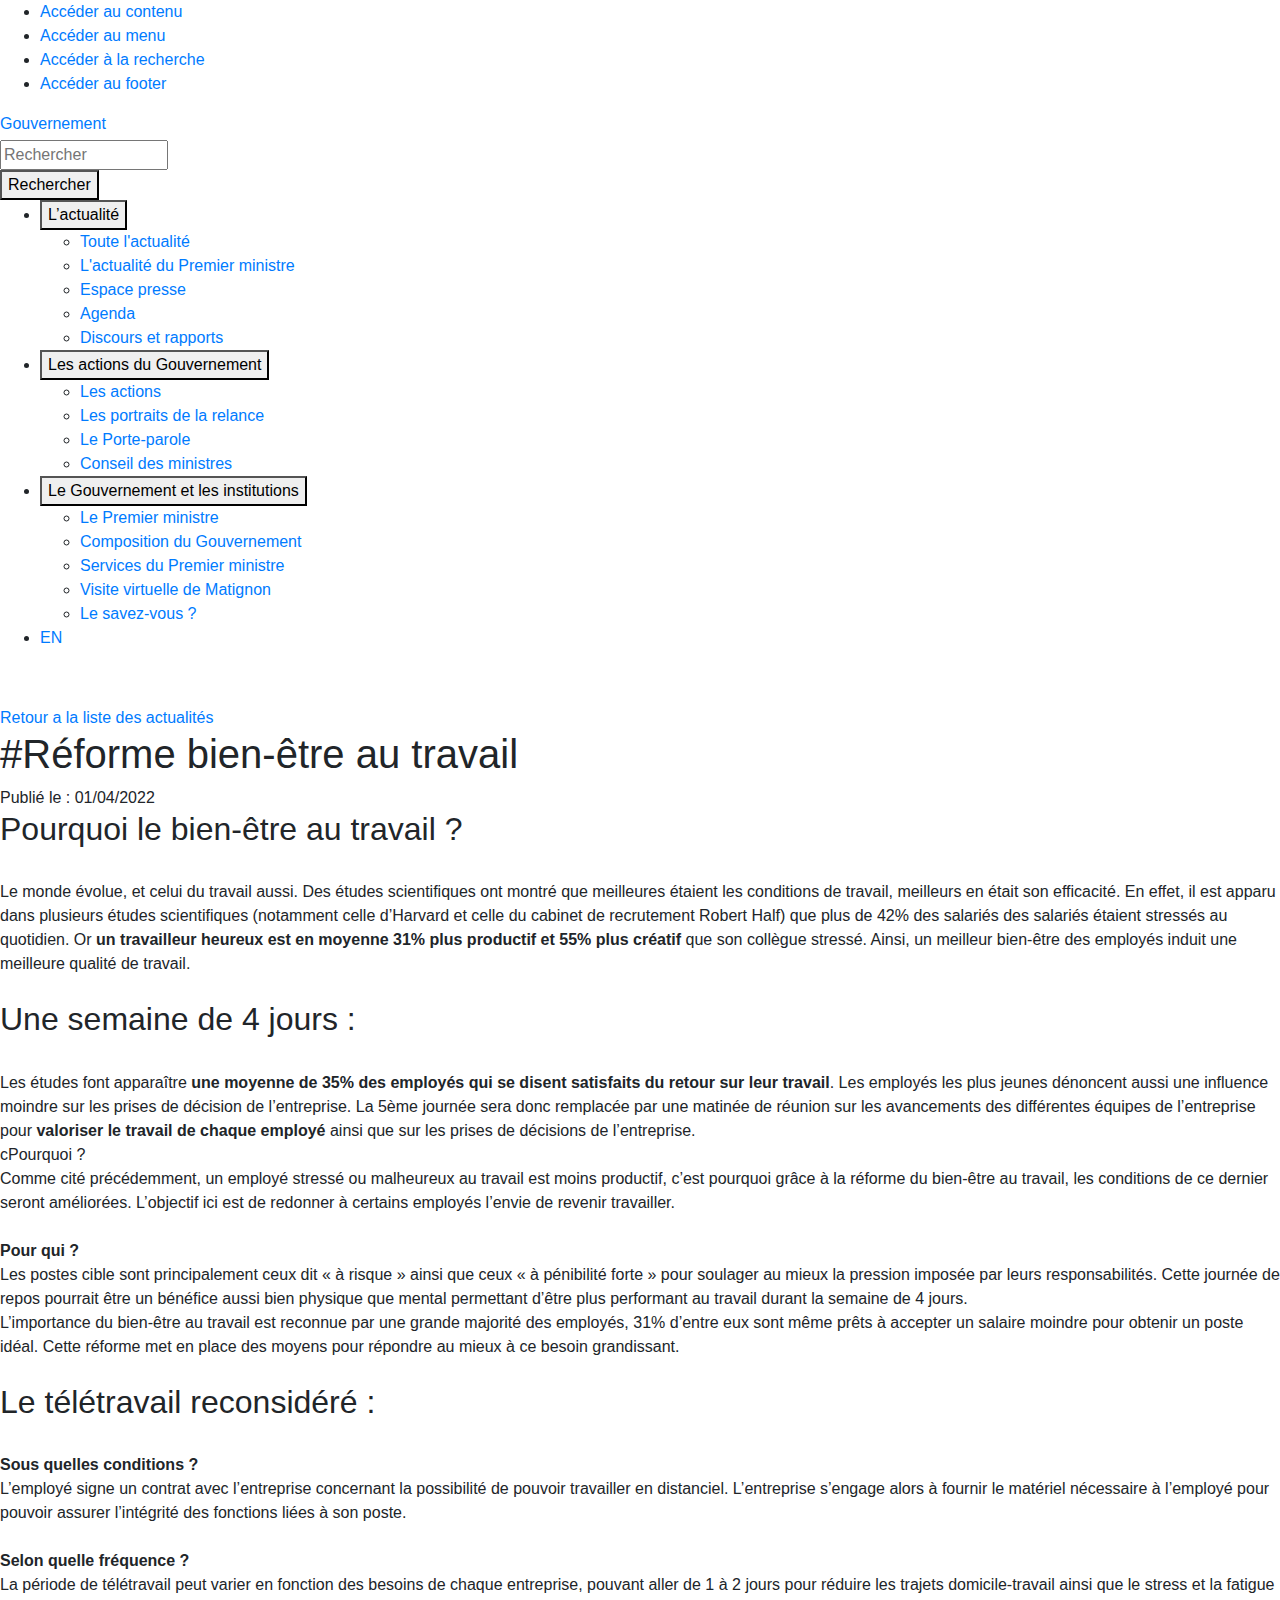
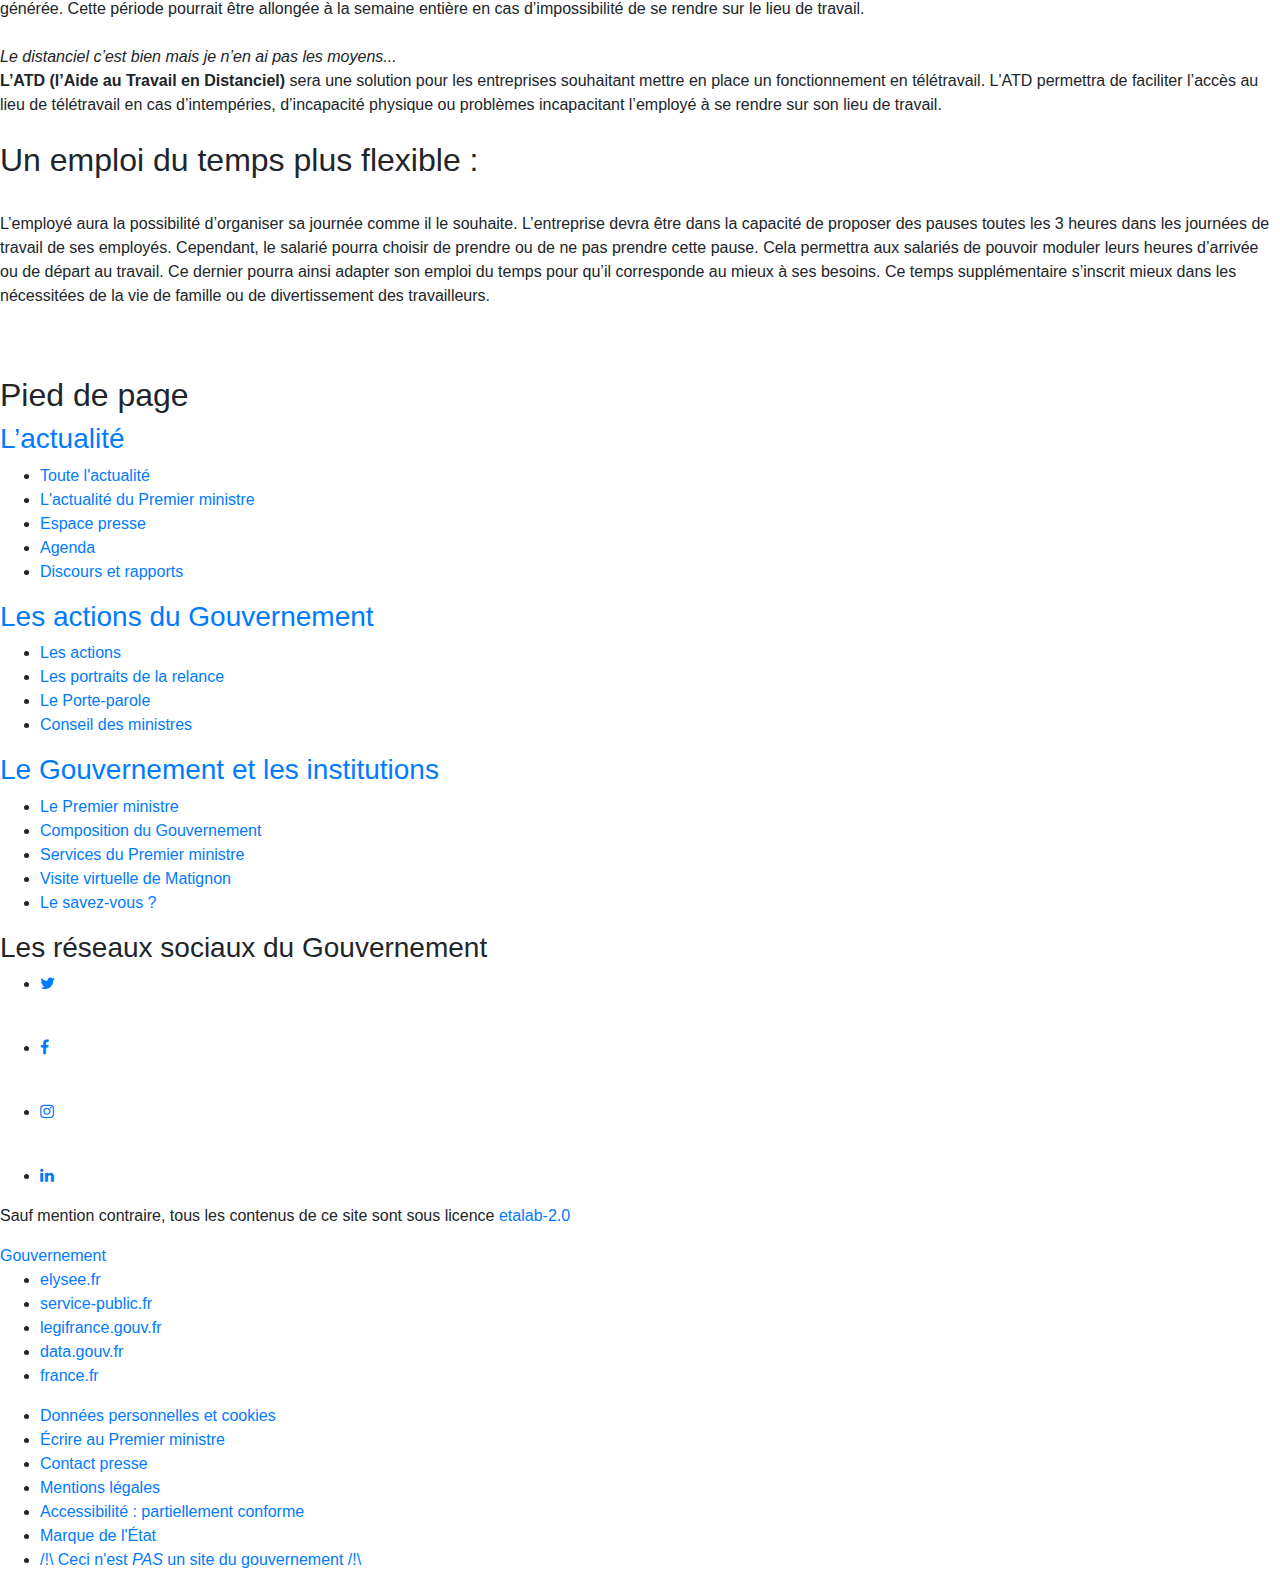
<file: Pages/ref1.html>
<!DOCTYPE html>
<!--[if lt IE 7]> <html class="no-js lt-ie9 lt-ie8 lt-ie7" lang="fr"> <![endif]-->
<!--[if IE 7]>    <html class="no-js lt-ie9 lt-ie8" lang="fr"> <![endif]-->
<!--[if IE 8]>    <html class="no-js lt-ie9" lang="fr"> <![endif]-->
<!--[if gt IE 8]><!-->
<html data-rf-reset class="no-js" xmlns="http://www.w3.org/1999/xhtml" xml:lang="fr" lang="fr" dir="ltr">
<!--<![endif]-->

<head>

    <meta charset="utf-8">
    <meta name="viewport" content="width=device-width">

    <meta content="IE=edge,chrome=1" http-equiv="X-UA-Compatible" />
    <meta http-equiv="Content-Type" content="text/html; charset=utf-8" />
    <link rel="shortcut icon" href="https://www.gouvernement.fr/sites/all/themes/custom/gouvernement/favicon.ico"
        type="image/x-icon" />
    <meta property="og:title" content="Accueil" />
    <meta property="og:url" content="https://www.gouvernement.fr/accueil-gouvernementfr" />
    <meta property="og:image"
        content="https://www.gouvernement.fr/sites/all/themes/custom/gouvernement/img/thumbnail_site.png" />
    <meta property="og:description"
        content="Actualité, clarté, simplicité: retrouvez sur Gouvernement.fr toutes les actions du Gouvernement" />
    <meta property="fb:app_id" content="122600815096144" />
    <meta property="og:site_name" content="Gouvernement.fr" />
    <meta property="og:locale" content="fr_FR" />
    <meta property="og:type" content="website" />
    <meta name="twitter:card" content="summary_large_image" />
    <meta name="twitter:title" content="Accueil" />
    <meta name="twitter:url" content="https://www.gouvernement.fr/accueil-gouvernementfr" />
    <meta name="twitter:site" content="@gouvernementfr" />
    <meta name="twitter:description"
        content="Actualité, clarté, simplicité: retrouvez sur Gouvernement.fr toutes les actions du Gouvernement" />
    <meta name="twitter:image"
        content="https://www.gouvernement.fr/sites/all/themes/custom/gouvernement/img/thumbnail_site.png" />
    <link href="https://www.gouvernement.fr/sites/all/themes/custom/gouvernement/img/apple/touch-icon-iphone.png"
        rel="apple-touch-icon" />
    <link href="https://www.gouvernement.fr/sites/all/themes/custom/gouvernement/img/apple/touch-icon-ipad.png"
        rel="apple-touch-icon" sizes="76x76" />
    <meta name="description" content="Retrouvez ici les actualités et politiques publiques du Gouvernement français." />
    <link rel="alternate" type="application/rss+xml" title="RSS" href="https://www.gouvernement.fr/rss.xml" />
    <link rel="icon" href="https://www.gouvernement.fr/sites/all/themes/custom/gouvernement/marianne.png"
        type="image/png" />
    <link rel="icon" href="https://www.gouvernement.fr/sites/all/themes/custom/gouvernement/img/favicon/marianne.svg" />
    <link rel="icon" href="https://www.gouvernement.fr/sites/all/themes/custom/gouvernement/img/favicon/favicon-32.png"
        type="image/png" sizes="32x32" />
    <link rel="icon" href="https://www.gouvernement.fr/sites/all/themes/custom/gouvernement/img/favicon/favicon-64.png"
        type="image/png" sizes="64x64" />

    <link rel="stylesheet" href="https://cdnjs.cloudflare.com/ajax/libs/font-awesome/4.7.0/css/font-awesome.css">


    <meta charset="utf-8">
    <meta name="viewport" content="width=device-width, initial-scale=1, shrink-to-fit=no">

    <!-- Bootstrap CSS -->
    <link rel="stylesheet" href="https://stackpath.bootstrapcdn.com/bootstrap/4.3.1/css/bootstrap.min.css"
        integrity="sha384-ggOyR0iXCbMQv3Xipma34MD+dH/1fQ784/j6cY/iJTQUOhcWr7x9JvoRxT2MZw1T" crossorigin="anonymous">

    <link rel="stylesheet" href="../style.css">


    <title>Bienvenue sur gouvernement.fr | Gouvernement.fr</title>

    <style type="text/css" media="all">
        @import url("https://www.gouvernement.fr/modules/system/system.base.css?r8689z");
        @import url("https://www.gouvernement.fr/modules/system/system.messages.css?r8689z");
        @import url("https://www.gouvernement.fr/modules/system/system.theme.css?r8689z");
    </style>
    <style type="text/css" media="all">
        @import url("https://www.gouvernement.fr/modules/field/theme/field.css?r8689z");
        @import url("https://www.gouvernement.fr/modules/node/node.css?r8689z");
        @import url("https://www.gouvernement.fr/sites/all/modules/custom/pmv6_risques/css/unslider-dots.css?r8689z");
        @import url("https://www.gouvernement.fr/sites/all/modules/custom/pmv6_risques/css/unslider.css?r8689z");
        @import url("https://www.gouvernement.fr/modules/search/search.css?r8689z");
        @import url("https://www.gouvernement.fr/modules/user/user.css?r8689z");
        @import url("https://www.gouvernement.fr/sites/all/modules/contrib/nodeorder/css/nodeorder.css?r8689z");
        @import url("https://www.gouvernement.fr/sites/all/modules/contrib/views/css/views.css?r8689z");
        @import url("https://www.gouvernement.fr/sites/all/modules/contrib/ckeditor/css/ckeditor.css?r8689z");
    </style>
    <style type="text/css" media="all">
        @import url("https://www.gouvernement.fr/sites/all/modules/contrib/ctools/css/ctools.css?r8689z");
        @import url("https://www.gouvernement.fr/sites/all/modules/contrib/oembed/oembed.base.css?r8689z");
        @import url("https://www.gouvernement.fr/sites/all/modules/contrib/oembed/oembed.theme.css?r8689z");
        @import url("https://www.gouvernement.fr/sites/all/modules/custom/pmv6_admin/lightSlider/css/lightSlider.css?r8689z");
        /* @import url("https://www.gouvernement.fr/sites/all/modules/custom/pmv6_tarteaucitron/js/tarteaucitron/css/tac-custom.min.css?r8689z"); */
        @import url("https://www.gouvernement.fr/sites/all/themes/custom/gouvernement/css/all.css?r8689z");
        @import url("https://www.gouvernement.fr/sites/all/themes/custom/gouvernement/css/custom/botox.css?r8689z");
    </style>
    <style type="text/css" media="all">
        @import url("https://www.gouvernement.fr/sites/all/themes/custom/gouvernement/fonts/remixicon/remixicon.css?r8689z");
        @import url("https://www.gouvernement.fr/sites/all/themes/custom/gouvernement/vendor/slick/slick.min.css?r8689z");
        @import url("https://www.gouvernement.fr/sites/all/themes/custom/gouvernement/vendor/slick/accessible-slick-theme.min.css?r8689z");
        @import url("https://www.gouvernement.fr/sites/all/themes/custom/gouvernement/vendor/colorbox.css?r8689z");
        @import url("https://www.gouvernement.fr/sites/all/themes/custom/gouvernement/vendor/tooltipster/tooltipster.css?r8689z");
        @import url("https://www.gouvernement.fr/sites/all/themes/custom/gouvernement/css/custom/rf-b_footer.css?r8689z");
        @import url("https://www.gouvernement.fr/sites/all/themes/custom/gouvernement/css/custom/rf-b_header.css?r8689z");
        @import url("https://www.gouvernement.fr/sites/all/themes/custom/gouvernement/css/custom/rf-b_transverse.css?r8689z");
    </style>

    <!--[if lte IE 8]>
<style type="text/css" media="all">
@import url("https://www.gouvernement.fr/sites/all/themes/custom/gouvernement/css/style-ie.css?r8689z");
</style>
<![endif]-->

    <!--[if lt IE 9]>
         <script src="/sites/all/themes/custom/gouvernement/vendor/html5shiv.js"></script>
      <![endif]-->
    <!-- statgvt -->
    <!-- static_css version -->
    <script
        type="text/javascript"> var smarttag_js = "/sites/all/modules/custom/pmv6_marquage/js/smarttag_gvt_prod.js"; var smarttag_config = { secure: true };</script>
</head>

<body class="html front not-logged-in no-sidebars page-node node-type-contenu sec- page-node-contenu page-node-365">

    <div class="rf-skiplinks">
        <div class="rf-container">
            <ul class="rf-skiplinks__list">
                <li><a data-smarttag-click="%7B%20%22level2%22%20:%208,%20%22chapter1%22%20:%20%22header%22,%20%22chapter2%22%20:%20%22evitements%22,%20%22name%22%20:%20%22Acc%C3%A9der%20au%20contenu%22%20,%20%22type%22%20:%20%22navigation%22%7D"
                        class="rf-link" href="#main">Accéder au contenu</a></li>
                <li><a data-smarttag-click="%7B%20%22level2%22%20:%208,%20%22chapter1%22%20:%20%22header%22,%20%22chapter2%22%20:%20%22evitements%22,%20%22name%22%20:%20%22Acc%C3%A9der%20au%20menu%22%20,%20%22type%22%20:%20%22navigation%22%7D"
                        class="rf-link" href="#navigation-header">Accéder au menu</a></li>
                <li><a data-smarttag-click="%7B%20%22level2%22%20:%208,%20%22chapter1%22%20:%20%22header%22,%20%22chapter2%22%20:%20%22evitements%22,%20%22name%22%20:%20%22Acc%C3%A9der%20%C3%A0%20la%20recherche%22%20,%20%22type%22%20:%20%22navigation%22%7D"
                        class="rf-link" href="#search-block-form">Accéder à la recherche</a></li>
                <li><a data-smarttag-click="%7B%20%22level2%22%20:%208,%20%22chapter1%22%20:%20%22header%22,%20%22chapter2%22%20:%20%22evitements%22,%20%22name%22%20:%20%22Acc%C3%A9der%20au%20footer%22%20,%20%22type%22%20:%20%22navigation%22%7D"
                        class="rf-link" href="#footer">Accéder au footer</a></li>
            </ul>
        </div>
    </div>
    <header role="banner" class="rf-header">
        <div class="rf-container rf-container__header">
            <div class="rf-header__body">
                <div class="rf-header__brand"><a
                        data-smarttag-click="%7B%20%22level2%22%20:%208,%20%22chapter1%22%20:%20%22header%22,%20%22chapter2%22%20:%20%22marianne%22,%20%22name%22%20:%20%22accueil%22%20,%20%22type%22%20:%20%22navigation%22%7D"
                        class="rf-logo" href="/" title="Gouvernement - Retour à l'accueil"><span
                            class="rf-logo__title">Gouvernement</span></a></div>
                <div class="rf-header__navbar">
                    <div>
                        <!-- <h1 class="text-center"><strong>/!\ Ceci n'est <em>PAS</em> un site du gouvernement /!\</strong></h1> -->
                    </div>
                </div>
                <div class="rf-header__tools">
                    <statgvt>
                        <form class="" role="search" action="https://www.gouvernement.fr/search/site" method="post"
                            id="search-block-form" accept-charset="UTF-8">
                            <div>
                                <div class="rf-search-bar" id="header-search">

                                    <input aria-label="Rechercher" title="Rechercher" placeholder="Rechercher"
                                        class="rf-input form-text-keys form-text" autocomplete="off" type="text"
                                        id="edit-search-block-form--2" name="search_block_form" value="" size="15"
                                        maxlength="128">
                                    <button class="button rf-btn" id="edit-submit" name="op" value="Rechercher"
                                        type="submit"><span>Rechercher</span></button>
                                    <input type="hidden" name="form_build_id"
                                        value="form-ATeicJI9TLl6lmXAkKFskQH36w3pEDPUwcz1l2DO8As" />
                                    <input type="hidden" name="form_id" value="search_block_form" />
                                </div>
                            </div>
                        </form>
                    </statgvt>
                </div>
            </div>
        </div>
        <div class="rf-container" id="navigation-header">
            <nav class="rf-nav" role="navigation" aria-label="Menu principal" id="header-navigation">
                <ul class="rf-nav__list">
                    <li class="rf-nav__item"><button class="rf-btn" aria-expanded="false"
                            aria-controls="rf-nav-item-0">L’actualité</button>
                        <div class="rf-menu" id="rf-nav-item-0">
                            <ul class="rf-menu__list">
                                <li class="rf-menu__item"><a href="https://www.gouvernement.fr/toute-l-actualite"
                                        class="rf-link" target="_self">Toute l&#039;actualité</a></li>
                                <li class="rf-menu__item"><a
                                        href="https://www.gouvernement.fr/suivre-l-actualite-du-premier-ministre"
                                        class="rf-link" target="_self">L&#039;actualité du Premier ministre</a></li>
                                <li class="rf-menu__item"><a href="https://www.gouvernement.fr/espace-presse"
                                        class="rf-link" target="_self">Espace
                                        presse</a></li>
                                <li class="rf-menu__item"><a
                                        href="https://www.gouvernement.fr/agenda/ministre/jean-castex" class="rf-link"
                                        target="_self">Agenda</a></li>
                                <li class="rf-menu__item"><a href="https://www.gouvernement.fr/discours-et-rapports"
                                        class="rf-link" target="_self">Discours et rapports</a></li>
                            </ul>
                        </div>
                    </li>
                    <li class="rf-nav__item"><button class="rf-btn" aria-expanded="false"
                            aria-controls="rf-nav-item-1">Les actions du Gouvernement</button>
                        <div class="rf-menu" id="rf-nav-item-1">
                            <ul class="rf-menu__list">
                                <li class="rf-menu__item"><a
                                        href="https://www.gouvernement.fr/les-actions-du-gouvernement" class="rf-link"
                                        target="_self">Les actions</a></li>
                                <li class="rf-menu__item"><a href="https://www.gouvernement.fr/portraits-de-la-relance"
                                        class="rf-link" target="_self">Les portraits de la relance</a></li>
                                <li class="rf-menu__item"><a href="https://www.gouvernement.fr/ministre/gabriel-attal"
                                        class="rf-link" target="_self">Le Porte-parole</a></li>
                                <li class="rf-menu__item"><a
                                        href="https://www.gouvernement.fr/comptes-rendus-du-conseil-des-ministres"
                                        class="rf-link" target="_self">Conseil des ministres</a></li>
                            </ul>
                        </div>
                    </li>
                    <li class="rf-nav__item"><button class="rf-btn" aria-expanded="false"
                            aria-controls="rf-nav-item-2">Le Gouvernement et les institutions</button>
                        <div class="rf-menu" id="rf-nav-item-2">
                            <ul class="rf-menu__list">
                                <li class="rf-menu__item"><a href="https://www.gouvernement.fr/ministre/jean-castex"
                                        class="rf-link" target="_self">Le Premier ministre</a></li>
                                <li class="rf-menu__item"><a
                                        href="https://www.gouvernement.fr/composition-du-gouvernement" class="rf-link"
                                        target="_self">Composition du Gouvernement</a></li>
                                <li class="rf-menu__item"><a
                                        href="https://www.gouvernement.fr/les-services-du-premier-ministre"
                                        class="rf-link" target="_self">Services du Premier ministre</a></li>
                                <li class="rf-menu__item"><a
                                        href="https://www.gouvernement.fr/matignon-visite-virtuelle" class="rf-link"
                                        target="_self">Visite virtuelle de Matignon</a></li>
                                <li class="rf-menu__item"><a href="https://www.gouvernement.fr/le-savez-vous"
                                        class="rf-link" target="_self">Le
                                        savez-vous ?</a></li>
                            </ul>
                        </div>
                    </li>
                    <li class="rf-menu__item rf-menu__item--lang"><a href="https://www.gouvernement.fr/en/news"
                            class="rf-link" target="_self" lang="en"
                            title="Display the english version of the site">EN</a></li>
                </ul>
            </nav>
        </div>
    </header>

    <main id="main" role="main" class="rf-mt-md-7w rf-mt-3w">

        <div id="content">
            <div class="region region-content">
                <div id="block-system-main" class="block block-system block-odd">


                    <div class="block-content">
                        <div class="asset-wrapper asset aid-10504 asset-dmcloud-video asset-fullpage">
                            <div id="asset-10504" class="rf-container">
                                <div class="rf-grid-row">
                                    <div class="rf-col-12 rf-col-xl-1">
                                        <div class="rf--b-back-link">
                                            <a href="../index.html" title="Retour à la page précédente"><span
                                                    class="rf-sr-only">Retour a la
                                                    liste des actualités</span><span
                                                    class="rf-fi-arrow-left-line"></span>
                                            </a>
                                        </div>
                                    </div>
                                    <div class="rf-col-12 rf-col-xl-10">
                                        <div class="rf-b-main-content rf-mx-md-12w">
                                            <div class="rf-b-entete rf-mb-6w">
                                                <h1 class="titre-texte"><span>#Réforme bien-être au travail</span>
                                                </h1>
                                                <div class="rf-b-subtitle-wp">
                                                    <span class="rf-b-contenu-date">Publié le
                                                        : 01/04/2022</span>
                                                </div>
                                            </div>


                                            <div class="rf-b-content rf-mt-6w">

                                                <div
                                                    class="field field-name-field-texte field-type-text-long field-label-hidden prose">
                                                    <div class="field-items ">
                                                        <div class="field-item even first last">
                                                            <!-- Plus lisible et plus
                                                            simple. C’est ce qui ressort de la mise en place du
                                                            prélèvement de l’impôt à la source en 2019.
                                                            <ol>
                                                                <li><strong>Plus lisible</strong> car le montant de la
                                                                    fiche de paye reflètera le montant exact des revenus
                                                                    dont vous pourrez disposer pour vos dépenses.</li>
                                                                <li><strong>Plus simple</strong> car il n’y aura plus
                                                                    besoin de se préoccuper du paiement de l’impôt qu’il
                                                                    soit payé au tiers ou mensualisé.</li>
                                                            </ol>
                                                            Dans le cas des contribuables mensualisés, ceux-ci
                                                            bénéficieront même d’une facilité de trésorerie, car le
                                                            prélèvement de l’impôt sur le salaire sera décalé de 10
                                                            jours par rapport à la situation actuelle. De plus, le
                                                            montant, lissé sur 12 mois, fera baisser proportionnellement
                                                            la part mensuelle. -->

                                                            <h2>Pourquoi le bien-être au travail ?</h2>
                                                            <br />
                                                            Le monde évolue, et celui du travail aussi. Des études
                                                            scientifiques ont montré que meilleures étaient les
                                                            conditions de travail, meilleurs en était son efficacité. En
                                                            effet, il est apparu dans plusieurs études scientifiques
                                                            (notamment celle d’Harvard et celle du cabinet de
                                                            recrutement Robert Half) que plus de 42% des salariés des
                                                            salariés étaient
                                                            stressés au quotidien. Or <strong>un travailleur heureux est
                                                                en
                                                                moyenne 31% plus productif et 55% plus créatif</strong>
                                                            que son
                                                            collègue stressé. Ainsi, un meilleur bien-être des employés
                                                            induit une meilleure qualité de travail.
                                                            <br /><br />

                                                            <h2>Une semaine de 4 jours :</h2>
                                                            <br />
                                                            Les études font apparaître <strong>une moyenne de 35% des
                                                                employés
                                                                qui se disent satisfaits du retour sur leur
                                                                travail</strong>. Les
                                                            employés les plus jeunes dénoncent aussi une influence
                                                            moindre sur les prises de décision de l’entreprise.
                                                            La 5ème journée sera donc remplacée par une matinée de
                                                            réunion sur les avancements des différentes équipes de
                                                            l’entreprise pour <strong>valoriser le travail de chaque
                                                                employé</strong>
                                                            ainsi que sur les prises de décisions de l’entreprise.
                                                            <br />
                                                            cPourquoi ?</strong>
                                                            <br />
                                                            Comme cité précédemment, un employé stressé ou malheureux au
                                                            travail est moins productif, c’est pourquoi grâce à la
                                                            réforme du bien-être au travail, les conditions de ce
                                                            dernier seront améliorées.
                                                            L’objectif ici est de redonner à certains employés l’envie
                                                            de revenir travailler.
                                                            <br /><br />
                                                            <strong>Pour qui ?</strong>
                                                            <br />
                                                            Les postes cible sont principalement ceux dit « à risque »
                                                            ainsi que ceux « à pénibilité forte » pour soulager au mieux
                                                            la pression imposée par leurs responsabilités. Cette journée
                                                            de repos pourrait être un bénéfice aussi bien physique que
                                                            mental permettant d’être plus performant au travail durant
                                                            la semaine de 4 jours.
                                                            <br />
                                                            L’importance du bien-être au travail est reconnue par une
                                                            grande majorité des employés, 31% d’entre eux sont même
                                                            prêts à accepter un salaire moindre pour obtenir un poste
                                                            idéal. Cette réforme met en place des moyens pour répondre
                                                            au mieux à ce besoin grandissant.
                                                            <br /><br />

                                                            <h2>Le télétravail reconsidéré :</h2>
                                                            <br />
                                                            <strong>Sous quelles conditions ?</strong>
                                                            <br />
                                                            L’employé signe un contrat avec l’entreprise concernant la
                                                            possibilité de pouvoir travailler en distanciel.
                                                            L’entreprise s’engage alors à fournir le matériel nécessaire
                                                            à l’employé pour pouvoir assurer l’intégrité des fonctions
                                                            liées à son poste.
                                                            <br /><br />
                                                            <strong>Selon quelle fréquence ?</strong>
                                                            <br />
                                                            La période de télétravail peut varier en fonction des
                                                            besoins de chaque entreprise, pouvant aller de 1 à 2 jours
                                                            pour
                                                            réduire les trajets domicile-travail ainsi que le stress et
                                                            la fatigue générée. Cette période pourrait être allongée à
                                                            la semaine entière en cas d’impossibilité de se rendre sur
                                                            le lieu de travail.
                                                            <br /><br /><em>Le distanciel c’est bien mais je n’en ai pas
                                                                les
                                                                moyens...</em>
                                                            <br />
                                                            <strong>L’ATD (l’Aide au Travail en Distanciel)</strong>
                                                            sera une solution
                                                            pour les entreprises souhaitant mettre en place un
                                                            fonctionnement en télétravail. L'ATD permettra de faciliter
                                                            l’accès au lieu de
                                                            télétravail en cas d’intempéries, d’incapacité physique ou
                                                            problèmes incapacitant l’employé à
                                                            se rendre sur son lieu de travail.
                                                            <br /><br />

                                                            <h2>Un emploi du temps plus flexible :</h2>
                                                            <br />
                                                            L’employé aura la possibilité d’organiser sa journée comme
                                                            il le souhaite. L’entreprise devra être dans la capacité de
                                                            proposer des pauses toutes les 3 heures dans les
                                                            journées de travail de ses employés. Cependant, le salarié
                                                            pourra choisir de prendre ou de ne pas prendre cette pause.
                                                            Cela permettra aux salariés de pouvoir moduler leurs heures
                                                            d’arrivée ou de départ au travail. Ce dernier pourra ainsi
                                                            adapter son emploi du temps pour qu’il corresponde au mieux
                                                            à ses besoins. Ce temps supplémentaire s’inscrit mieux dans
                                                            les nécessitées de la vie de famille ou de divertissement
                                                            des travailleurs.<br /><br /><br />

                                                            <!-- <div class="encart encart-call-to-action"><a
                                                                    class="bouton call sans-icone"
                                                                    href="https://www.gouvernement.fr/en-clair">Retrouvez
                                                                    toutes les vidéos pédagogiques</a>
                                                            </div> -->
                                                        </div>
                                                    </div>
                                                </div>
                                            </div>

                                            <!-- <div class="rf-b-resume rf-mt-6w">
                                                <div
                                                    class="field field-name-field-description field-type-text-long field-label-hidden">
                                                    <div class="field-items ">
                                                        <div class="field-item even first last">
                                                            <p>Le 1er janvier 2019, avec le prélèvement à la source, il
                                                                sera mis fin au décalage entre le versement des revenus
                                                                et le paiement de l’impôt. L’impôt s’adaptera
                                                                automatiquement aux revenus mensuels de l&#039;année en
                                                                cours et non de la précédente. Il sera déduit chaque
                                                                mois de votre fiche de paie.</p>
                                                        </div>
                                                    </div>
                                                </div>
                                            </div> -->

                                        </div>
                                    </div>
                                </div>

                            </div>
                        </div>
                    </div>
                </div>
            </div>

    </main>

    <script src="https://code.jquery.com/jquery-3.3.1.slim.min.js"
        integrity="sha384-q8i/X+965DzO0rT7abK41JStQIAqVgRVzpbzo5smXKp4YfRvH+8abtTE1Pi6jizo"
        crossorigin="anonymous"></script>
    <script src="https://cdnjs.cloudflare.com/ajax/libs/popper.js/1.14.7/umd/popper.min.js"
        integrity="sha384-UO2eT0CpHqdSJQ6hJty5KVphtPhzWj9WO1clHTMGa3JDZwrnQq4sF86dIHNDz0W1"
        crossorigin="anonymous"></script>
    <script src="https://stackpath.bootstrapcdn.com/bootstrap/4.3.1/js/bootstrap.min.js"
        integrity="sha384-JjSmVgyd0p3pXB1rRibZUAYoIIy6OrQ6VrjIEaFf/nJGzIxFDsf4x0xIM+B07jRM"
        crossorigin="anonymous"></script>

    <footer id="footer" role="contentinfo" class="rf-footer">
        <h2 class="rf-sr-only">Pied de page</h2>
        <div id="rf-footer__top">
            <div class="rf-container">
                <div class="rf-grid-row rf-grid-row--start rf-grid-row--gutters">
                    <div class="rf-col-xs-12 rf-col-sm-4 rf-col-md-3 rf-col-lg-3">
                        <div class="rf-footer__top-cat first">
                            <h3><a href="https://www.gouvernement.fr/toute-l-actualite"
                                    class="mlid-332 rf-footer__top-link footer-top-menu-item-title footer-top-menu-item332">L’actualité</a>
                            </h3>
                        </div>
                        <ul class="rf-footer__top-list">
                            <li><a href="https://www.gouvernement.fr/toute-l-actualite" title=""
                                    class="mlid-340 rf-footer__top-link">Toute
                                    l'actualité</a></li>
                            <li><a href="https://www.gouvernement.fr/suivre-l-actualite-du-premier-ministre"
                                    class="mlid-339 rf-footer__top-link">L'actualité du Premier ministre</a></li>
                            <li><a href="https://www.gouvernement.fr/espace-presse"
                                    class="mlid-341 rf-footer__top-link">Espace presse</a></li>
                            <li><a href="https://www.gouvernement.fr/agenda/ministre/jean-castex" title=""
                                    class="mlid-773 rf-footer__top-link">Agenda</a></li>
                            <li><a href="https://www.gouvernement.fr/discours-et-rapports"
                                    class="mlid-343 rf-footer__top-link">Discours et
                                    rapports</a></li>
                        </ul>
                    </div>
                    <div class="rf-col-xs-12 rf-col-sm-4 rf-col-md-3 rf-col-lg-3">
                        <div class="rf-footer__top-cat">
                            <h3><a href="https://www.gouvernement.fr/les-actions-du-gouvernement"
                                    class="mlid-331 rf-footer__top-link footer-top-menu-item-title footer-top-menu-item331">Les
                                    actions du Gouvernement</a></h3>
                        </div>
                        <ul class="rf-footer__top-list">
                            <li><a href="https://www.gouvernement.fr/les-actions-du-gouvernement"
                                    class="menu-node-unpublished menu-node-unpublished mlid-336 rf-footer__top-link">Les
                                    actions</a></li>
                            <li><a href="https://www.gouvernement.fr/portraits-de-la-relance" title=""
                                    class="mlid-8589 rf-footer__top-link">Les portraits de la relance</a></li>
                            <li><a href="https://www.gouvernement.fr/ministre/gabriel-attal" title=""
                                    class="mlid-338 rf-footer__top-link">Le
                                    Porte-parole</a></li>
                            <li><a href="https://www.gouvernement.fr/comptes-rendus-du-conseil-des-ministres"
                                    class="mlid-514 rf-footer__top-link">Conseil des ministres</a></li>
                        </ul>
                    </div>
                    <div class="rf-col-xs-12 rf-col-sm-4 rf-col-md-3 rf-col-lg-3">
                        <div class="rf-footer__top-cat last">
                            <h3><a href="https://www.gouvernement.fr/composition-du-gouvernement"
                                    class="mlid-333 rf-footer__top-link footer-top-menu-item-title footer-top-menu-item333">Le
                                    Gouvernement et les institutions</a></h3>
                        </div>
                        <ul class="rf-footer__top-list">
                            <li><a href="https://www.gouvernement.fr/ministre/jean-castex" title=""
                                    class="mlid-8581 rf-footer__top-link">Le
                                    Premier ministre</a></li>
                            <li><a href="https://www.gouvernement.fr/composition-du-gouvernement"
                                    class="mlid-345 rf-footer__top-link">Composition
                                    du Gouvernement</a></li>
                            <li><a href="https://www.gouvernement.fr/les-services-du-premier-ministre"
                                    class="mlid-346 rf-footer__top-link">Services du Premier ministre</a></li>
                            <li><a href="https://www.gouvernement.fr/matignon-visite-virtuelle" title=""
                                    class="mlid-8597 rf-footer__top-link">Visite virtuelle de Matignon</a></li>
                            <li><a href="https://www.gouvernement.fr/le-savez-vous"
                                    class="mlid-347 rf-footer__top-link">Le savez-vous ?</a></li>
                        </ul>
                    </div>
                    <div class="rf-col-xs-12 rf-col-sm-4 rf-col-md-3 rf-col-lg-3 social_gov">
                        <div class="rf-footer__top-cat">
                            <h3 class="rf-text--xs rf-b_footer-rs">Les réseaux sociaux du Gouvernement</h3>
                        </div>
                        <ul class="rf-footer__top-list social_gov--list rf-grid-row" id="logos-reseaux">
                            <li class="0 odd ">
                                <a href="https://www.facebook.com/gouvernement.fr"
                                    title="Rejoignez-nous sur Facebook - nouvelle fenêtre" target="_blank"><i
                                        class="fa fa-twitter"></i>
                                    <p>&emsp; &emsp;</p>
                                    <span class="sr-only">Facebook</span>
                                </a>
                            </li>
                            <li class="1 even"><a href="https://twitter.com/gouvernementfr"
                                    title="Retrouvez-nous sur Twitter - nouvelle fenêtre" target="_blank">
                                    <i class="fa fa-facebook"></i>
                                    <p>&emsp; &emsp;</p>
                                    <span class="sr-only">Twitter</span>
                                </a></li>
                            <li class="2 odd "><a href="https://www.linkedin.com/company/gouvernementfr"
                                    title="Rejoignez-nous sur Linkedin - nouvelle fenêtre" target="_blank"><i
                                        class="fa fa-instagram"></i>
                                    <p>&emsp; &emsp;</p><span class="sr-only">Linkedin</span>
                                </a></li>
                            <li class="3 even "><a href="https://www.instagram.com/gouvernementfr/"
                                    title="Retrouvez nous sur Instagram - nouvelle fenêtre" target="_blank"><i
                                        class="fa fa-linkedin"></i><span class="sr-only">Instagram</span></a></li>
                        </ul>
                        <p class="rf-mt-8v rf-text--xs">Sauf mention contraire, tous les contenus de ce site sont sous
                            licence <a class="rf-link-licence"
                                title="Licence etalab-2.0 sur le site etalab - nouvelle fenêtre" target="_blank"
                                href="https://www.etalab.gouv.fr/licence-ouverte-open-licence">etalab-2.0</a></p>
                    </div>
                </div>
            </div>
        </div><!-- /.rf-footer__top -->
        <div class="rf-container">
            <div class="rf-footer__body">
                <div class="rf-footer__brand"><a class="rf-logo" href="/" title="Gouvernement - Retour à l'accueil">
                        <span class="rf-logo__title">Gouvernement</span>
                    </a></div>
                <div class="rf-footer__content">
                    <ul class="rf-footer__content-list">
                        <li class="0 odd "><a href="http://www.elysee.fr/"
                                title="Accèder au site elysee.fr nouvelle fenêtre" target="_blank"
                                class="rf-footer__content-link"
                                data-smarttag-click="%7B%20%22level2%22%20:%208,%20%22chapter1%22%20:%20%22footer%22,%20%22chapter2%22%20:%20%22sites_publics%22,%20%22name%22%20:%20%22elysee.fr%22,%20%22type%22%20:%20%22exit%22%7D">elysee.fr</a>
                        </li>
                        <li class="1 even"><a href="http://www.service-public.fr"
                                title="Accèder au site service-public.fr nouvelle fenêtre" target="_blank"
                                class="rf-footer__content-link"
                                data-smarttag-click="%7B%20%22level2%22%20:%208,%20%22chapter1%22%20:%20%22footer%22,%20%22chapter2%22%20:%20%22sites_publics%22,%20%22name%22%20:%20%22service_public.fr%22,%20%22type%22%20:%20%22exit%22%7D">service-public.fr</a>
                        </li>
                        <li class="2 odd"><a href="http://legifrance.gouv.fr"
                                title="Accèder au site legifrance.gouv.fr nouvelle fenêtre" target="_blank"
                                class="rf-footer__content-link"
                                data-smarttag-click="%7B%20%22level2%22%20:%208,%20%22chapter1%22%20:%20%22footer%22,%20%22chapter2%22%20:%20%22sites_publics%22,%20%22name%22%20:%20%22legifrance.gouv.fr%22,%20%22type%22%20:%20%22exit%22%7D">legifrance.gouv.fr</a>
                        </li>
                        <li class="3 even "><a href="http://data.gouv.fr"
                                title="Accèder au site data.gouv.fr nouvelle fenêtre" target="_blank"
                                class="rf-footer__content-link"
                                data-smarttag-click="%7B%20%22level2%22%20:%208,%20%22chapter1%22%20:%20%22footer%22,%20%22chapter2%22%20:%20%22sites_publics%22,%20%22name%22%20:%20%22data.gouv.fr%22,%20%22type%22%20:%20%22exit%22%7D">data.gouv.fr</a>
                        </li>
                        <li class="4 odd "><a href="http://france.fr" title="Accèder au site france.fr nouvelle fenêtre"
                                target="_blank" class="rf-footer__content-link"
                                data-smarttag-click="%7B%20%22level2%22%20:%208,%20%22chapter1%22%20:%20%22footer%22,%20%22chapter2%22%20:%20%22sites_publics%22,%20%22name%22%20:%20%22france.fr%22,%20%22type%22%20:%20%22exit%22%7D">france.fr</a>
                        </li>
                    </ul>
                </div>
            </div>
            <div class="rf-footer__bottom">
                <ul class="rf-footer__bottom-list">
                    <li class="rf-footer__bottom-item 0 odd "><a
                            href="https://www.gouvernement.fr/donnees-personnelles-et-cookies"
                            class="rf-footer__bottom-link footer-menu-item-7573">Données personnelles et cookies </a>
                    </li>
                    <li class="rf-footer__bottom-item 1 even"><a
                            href="https://www.gouvernement.fr/contact/ecrire-au-premier-ministre"
                            class="rf-footer__bottom-link statgvt footer-menu-item-371">Écrire au Premier ministre</a>
                    </li>
                    <li class="rf-footer__bottom-item 2 odd"><a href="https://www.gouvernement.fr/contact/presse"
                            class="rf-footer__bottom-link footer-menu-item-7219">Contact presse</a></li>
                    <li class="rf-footer__bottom-item 3 even"><a href="https://www.gouvernement.fr/mentions-legales"
                            class="rf-footer__bottom-link footer-menu-item-8564">Mentions légales</a></li>
                    <li class="rf-footer__bottom-item 4 odd "><a href="https://www.gouvernement.fr/accessibilite"
                            class="rf-footer__bottom-link footer-menu-item-8565">Accessibilité : partiellement
                            conforme</a></li>
                    <li class="rf-footer__bottom-item 5 even "><a href="https://www.gouvernement.fr/marque-Etat"
                            class="rf-footer__bottom-link footer-menu-item-8566">Marque de l&#039;État </a></li>
                    <li class="rf-footer__bottom-item 4 odd "><a href="#"
                            class="rf-footer__bottom-link footer-menu-item-8565">/!\ Ceci n'est <em>PAS</em> un site du
                            gouvernement /!\</li>
                </ul>
            </div>
        </div>
    </footer>


    <script type="text/javascript"
        src="https://www.gouvernement.fr/sites/all/modules/contrib/jquery_update/replace/jquery/1.7/jquery.min.js?v=1.7.2"></script>
    <script type="text/javascript" src="https://www.gouvernement.fr/misc/jquery-extend-3.4.0.js?v=1.7.2"></script>
    <script type="text/javascript"
        src="https://www.gouvernement.fr/misc/jquery-html-prefilter-3.5.0-backport.js?v=1.7.2"></script>
    <script type="text/javascript" src="https://www.gouvernement.fr/misc/jquery.once.js?v=1.2"></script>
    <script type="text/javascript" src="https://www.gouvernement.fr/misc/drupal.js?r8689z"></script>
    <script type="text/javascript"
        src="https://www.gouvernement.fr/sites/all/modules/contrib/hashcash/js/hashcash.js?r8689z"></script>
    <script type="text/javascript"
        src="https://www.gouvernement.fr/sites/all/modules/custom/pmv6_risques/js/unslider-min.js?r8689z"></script>
    <script type="text/javascript"
        src="https://www.gouvernement.fr/sites/default/files/languages/fr_K_wsLwgRQ_j7vI_s4z9k3ABSG65EgmXppXEphV-sYV8.js?r8689z"></script>
    <script type="text/javascript"
        src="https://www.gouvernement.fr/sites/all/libraries/colorbox/jquery.colorbox-min.js?r8689z"></script>
    <script type="text/javascript"
        src="https://www.gouvernement.fr/sites/all/modules/contrib/colorbox/js/colorbox.js?r8689z"></script>
    <script type="text/javascript"
        src="https://www.gouvernement.fr/sites/all/modules/contrib/colorbox/js/colorbox_load.js?r8689z"></script>
    <script type="text/javascript"
        src="https://www.gouvernement.fr/sites/all/modules/contrib/colorbox/js/colorbox_inline.js?r8689z"></script>
    <script type="text/javascript">

    </script>
    <script type="text/javascript"
        src="https://www.gouvernement.fr/sites/all/themes/custom/gouvernement/js/custom/rf-b_homepage.js?r8689z"></script>
    <script type="text/javascript"
        src="https://www.gouvernement.fr/sites/all/themes/custom/gouvernement/js/custom/rf-b_carousel.js?r8689z"></script>
    <script type="text/javascript"
        src="https://www.gouvernement.fr/sites/all/themes/custom/gouvernement/vendor/slick/slick.min.js?r8689z"></script>
    <script type="text/javascript"
        src="https://www.gouvernement.fr/sites/all/themes/custom/gouvernement/vendor/jquery.cookie.js?r8689z"></script>
    <script type="text/javascript"
        src="https://www.gouvernement.fr/sites/all/themes/custom/gouvernement/vendor/sticky-sidebar.min.js?r8689z"></script>
    <script type="text/javascript"
        src="https://www.gouvernement.fr/sites/all/themes/custom/gouvernement/vendor/placeholders.jquery.min.js?r8689z"></script>
    <script type="text/javascript"
        src="https://www.gouvernement.fr/sites/all/themes/custom/gouvernement/vendor/imagesloaded.pkgd.min.js?r8689z"></script>
    <script type="text/javascript"
        src="https://www.gouvernement.fr/sites/all/themes/custom/gouvernement/vendor/list.min.js?r8689z"></script>
    <script type="text/javascript"
        src="https://www.gouvernement.fr/sites/all/themes/custom/gouvernement/vendor/tooltipster/jquery.tooltipster.min.js?r8689z"></script>
    <script type="text/javascript"
        src="https://www.gouvernement.fr/sites/all/themes/custom/gouvernement/vendor/libgif.js?r8689z"></script>
    <script type="text/javascript"
        src="https://www.gouvernement.fr/sites/all/themes/custom/gouvernement/js/jquery.rwdImageMaps.min.js?r8689z"></script>
    <script type="text/javascript"
        src="https://www.gouvernement.fr/sites/all/themes/custom/gouvernement/js/partage.js?r8689z"></script>
    <script type="text/javascript"
        src="https://www.gouvernement.fr/sites/all/themes/custom/gouvernement/js/refcom.js?r8689z"></script>
    <script type="text/javascript"
        src="https://www.gouvernement.fr/sites/all/themes/custom/gouvernement/js/all.min.js?r8689z"></script>
    <script type="text/javascript"
        src="https://www.gouvernement.fr/sites/all/themes/custom/gouvernement/js/custom/rf-b_accordion.js?r8689z"></script>
    <script type="text/javascript"
        src="https://www.gouvernement.fr/sites/all/themes/custom/gouvernement/js/script.js?r8689z"></script>
    <script type="text/javascript"
        src="https://www.gouvernement.fr/sites/all/modules/custom/pmv6_admin/lightSlider/js/jquery.lightSlider.min.js?r8689z"></script>
    <script type="text/javascript">

    </script>

    <div id="fb-root"></div>



</body>

</html>
</file>
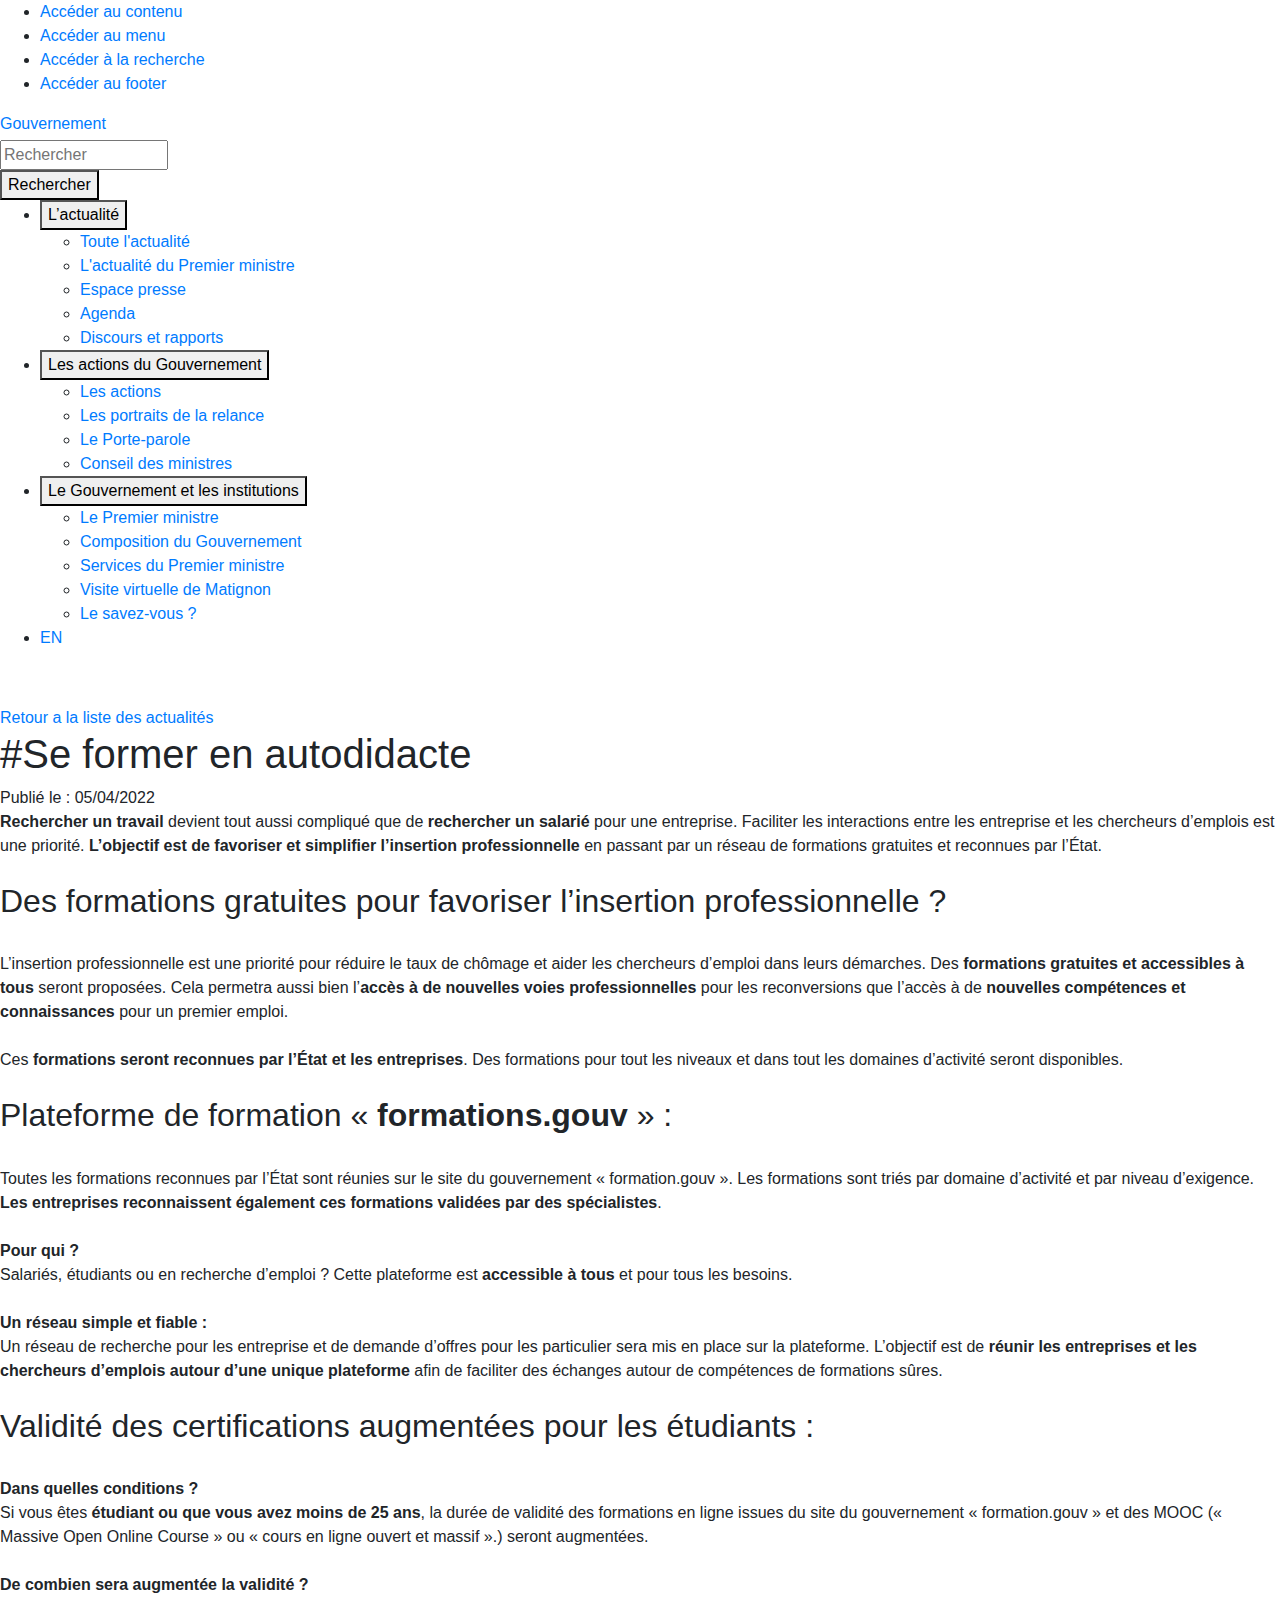
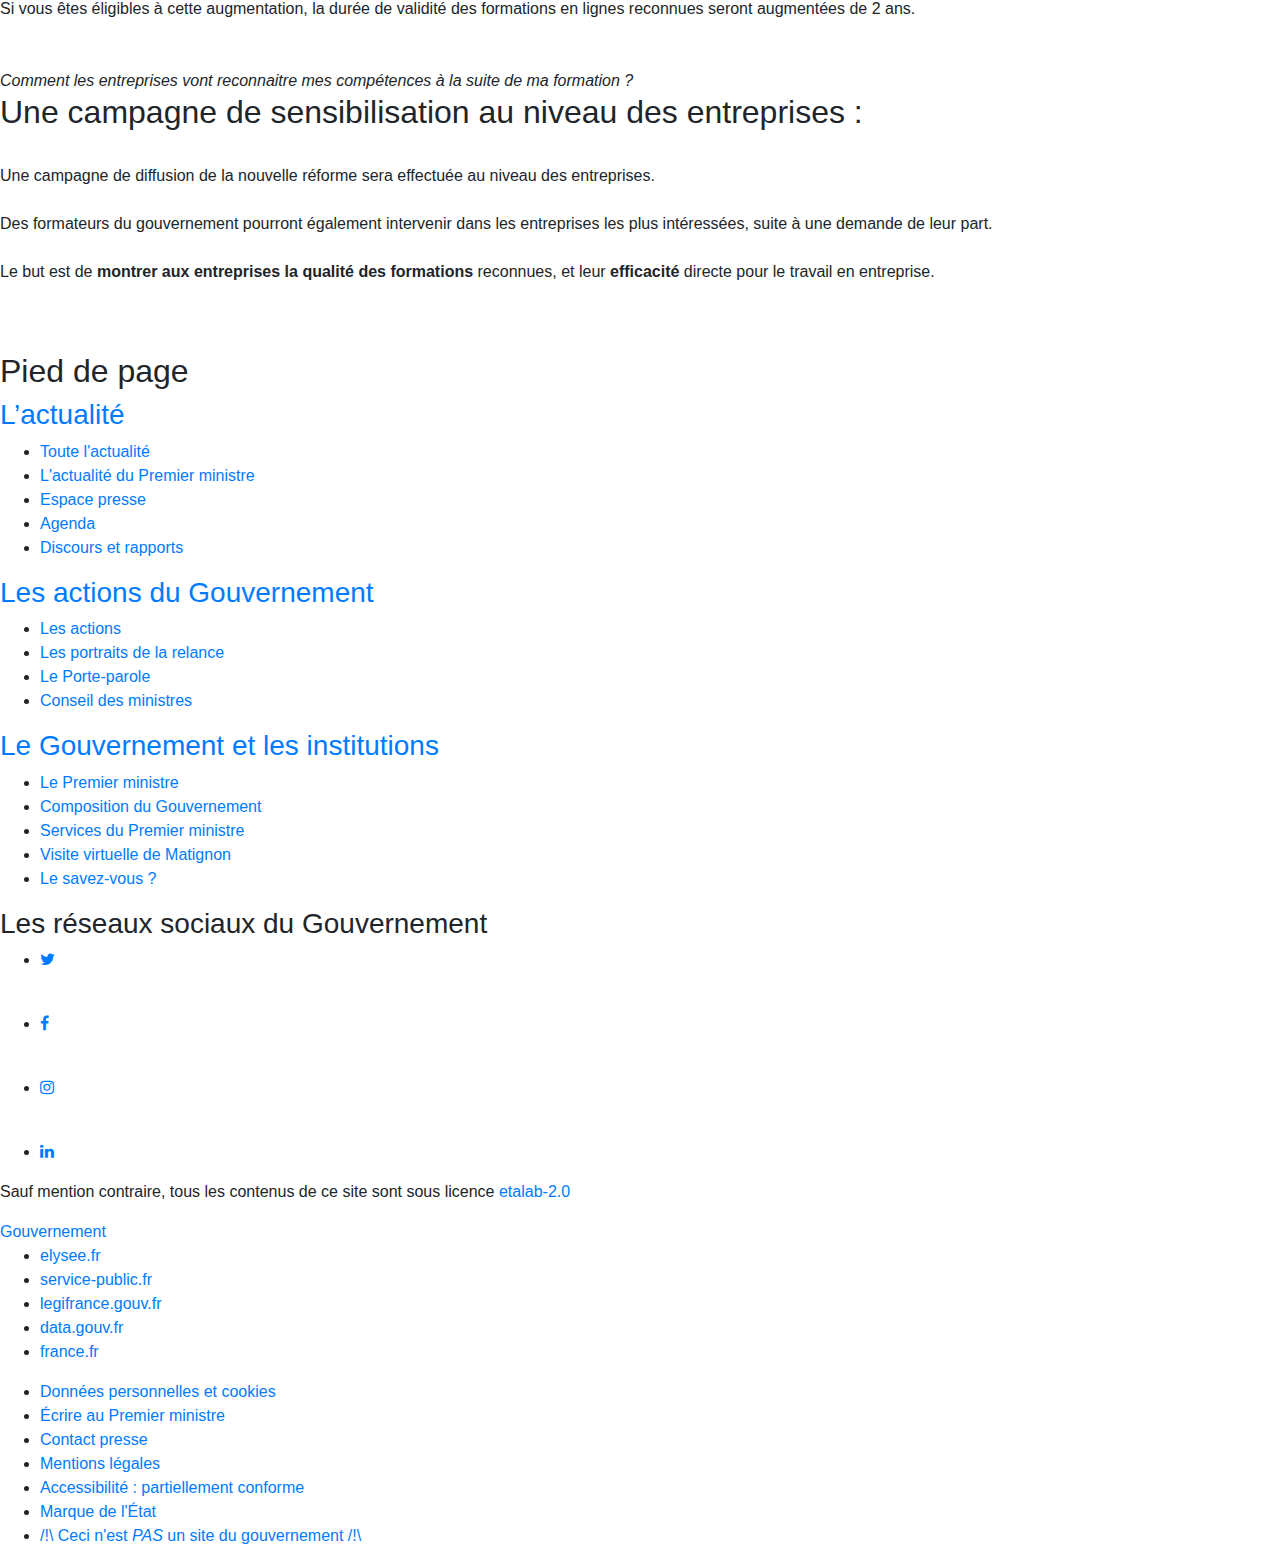
<file: Pages/ref2.html>
<!DOCTYPE html>
<!--[if lt IE 7]> <html class="no-js lt-ie9 lt-ie8 lt-ie7" lang="fr"> <![endif]-->
<!--[if IE 7]>    <html class="no-js lt-ie9 lt-ie8" lang="fr"> <![endif]-->
<!--[if IE 8]>    <html class="no-js lt-ie9" lang="fr"> <![endif]-->
<!--[if gt IE 8]><!-->
<html data-rf-reset class="no-js" xmlns="http://www.w3.org/1999/xhtml" xml:lang="fr" lang="fr" dir="ltr">
<!--<![endif]-->

<head>

    <meta charset="utf-8">
    <meta name="viewport" content="width=device-width">

    <meta content="IE=edge,chrome=1" http-equiv="X-UA-Compatible" />
    <meta http-equiv="Content-Type" content="text/html; charset=utf-8" />
    <link rel="shortcut icon" href="https://www.gouvernement.fr/sites/all/themes/custom/gouvernement/favicon.ico"
        type="image/x-icon" />
    <meta property="og:title" content="Accueil" />
    <meta property="og:url" content="https://www.gouvernement.fr/accueil-gouvernementfr" />
    <meta property="og:image"
        content="https://www.gouvernement.fr/sites/all/themes/custom/gouvernement/img/thumbnail_site.png" />
    <meta property="og:description"
        content="Actualité, clarté, simplicité: retrouvez sur Gouvernement.fr toutes les actions du Gouvernement" />
    <meta property="fb:app_id" content="122600815096144" />
    <meta property="og:site_name" content="Gouvernement.fr" />
    <meta property="og:locale" content="fr_FR" />
    <meta property="og:type" content="website" />
    <meta name="twitter:card" content="summary_large_image" />
    <meta name="twitter:title" content="Accueil" />
    <meta name="twitter:url" content="https://www.gouvernement.fr/accueil-gouvernementfr" />
    <meta name="twitter:site" content="@gouvernementfr" />
    <meta name="twitter:description"
        content="Actualité, clarté, simplicité: retrouvez sur Gouvernement.fr toutes les actions du Gouvernement" />
    <meta name="twitter:image"
        content="https://www.gouvernement.fr/sites/all/themes/custom/gouvernement/img/thumbnail_site.png" />
    <link href="https://www.gouvernement.fr/sites/all/themes/custom/gouvernement/img/apple/touch-icon-iphone.png"
        rel="apple-touch-icon" />
    <link href="https://www.gouvernement.fr/sites/all/themes/custom/gouvernement/img/apple/touch-icon-ipad.png"
        rel="apple-touch-icon" sizes="76x76" />
    <meta name="description" content="Retrouvez ici les actualités et politiques publiques du Gouvernement français." />
    <link rel="alternate" type="application/rss+xml" title="RSS" href="https://www.gouvernement.fr/rss.xml" />
    <link rel="icon" href="https://www.gouvernement.fr/sites/all/themes/custom/gouvernement/marianne.png"
        type="image/png" />
    <link rel="icon" href="https://www.gouvernement.fr/sites/all/themes/custom/gouvernement/img/favicon/marianne.svg" />
    <link rel="icon" href="https://www.gouvernement.fr/sites/all/themes/custom/gouvernement/img/favicon/favicon-32.png"
        type="image/png" sizes="32x32" />
    <link rel="icon" href="https://www.gouvernement.fr/sites/all/themes/custom/gouvernement/img/favicon/favicon-64.png"
        type="image/png" sizes="64x64" />

    <link rel="stylesheet" href="https://cdnjs.cloudflare.com/ajax/libs/font-awesome/4.7.0/css/font-awesome.css">


    <meta charset="utf-8">
    <meta name="viewport" content="width=device-width, initial-scale=1, shrink-to-fit=no">

    <!-- Bootstrap CSS -->
    <link rel="stylesheet" href="https://stackpath.bootstrapcdn.com/bootstrap/4.3.1/css/bootstrap.min.css"
        integrity="sha384-ggOyR0iXCbMQv3Xipma34MD+dH/1fQ784/j6cY/iJTQUOhcWr7x9JvoRxT2MZw1T" crossorigin="anonymous">

    <link rel="stylesheet" href="../style.css">


    <title>Bienvenue sur gouvernement.fr | Gouvernement.fr</title>

    <style type="text/css" media="all">
        @import url("https://www.gouvernement.fr/modules/system/system.base.css?r8689z");
        @import url("https://www.gouvernement.fr/modules/system/system.messages.css?r8689z");
        @import url("https://www.gouvernement.fr/modules/system/system.theme.css?r8689z");
    </style>
    <style type="text/css" media="all">
        @import url("https://www.gouvernement.fr/modules/field/theme/field.css?r8689z");
        @import url("https://www.gouvernement.fr/modules/node/node.css?r8689z");
        @import url("https://www.gouvernement.fr/sites/all/modules/custom/pmv6_risques/css/unslider-dots.css?r8689z");
        @import url("https://www.gouvernement.fr/sites/all/modules/custom/pmv6_risques/css/unslider.css?r8689z");
        @import url("https://www.gouvernement.fr/modules/search/search.css?r8689z");
        @import url("https://www.gouvernement.fr/modules/user/user.css?r8689z");
        @import url("https://www.gouvernement.fr/sites/all/modules/contrib/nodeorder/css/nodeorder.css?r8689z");
        @import url("https://www.gouvernement.fr/sites/all/modules/contrib/views/css/views.css?r8689z");
        @import url("https://www.gouvernement.fr/sites/all/modules/contrib/ckeditor/css/ckeditor.css?r8689z");
    </style>
    <style type="text/css" media="all">
        @import url("https://www.gouvernement.fr/sites/all/modules/contrib/ctools/css/ctools.css?r8689z");
        @import url("https://www.gouvernement.fr/sites/all/modules/contrib/oembed/oembed.base.css?r8689z");
        @import url("https://www.gouvernement.fr/sites/all/modules/contrib/oembed/oembed.theme.css?r8689z");
        @import url("https://www.gouvernement.fr/sites/all/modules/custom/pmv6_admin/lightSlider/css/lightSlider.css?r8689z");
        /* @import url("https://www.gouvernement.fr/sites/all/modules/custom/pmv6_tarteaucitron/js/tarteaucitron/css/tac-custom.min.css?r8689z"); */
        @import url("https://www.gouvernement.fr/sites/all/themes/custom/gouvernement/css/all.css?r8689z");
        @import url("https://www.gouvernement.fr/sites/all/themes/custom/gouvernement/css/custom/botox.css?r8689z");
    </style>
    <style type="text/css" media="all">
        @import url("https://www.gouvernement.fr/sites/all/themes/custom/gouvernement/fonts/remixicon/remixicon.css?r8689z");
        @import url("https://www.gouvernement.fr/sites/all/themes/custom/gouvernement/vendor/slick/slick.min.css?r8689z");
        @import url("https://www.gouvernement.fr/sites/all/themes/custom/gouvernement/vendor/slick/accessible-slick-theme.min.css?r8689z");
        @import url("https://www.gouvernement.fr/sites/all/themes/custom/gouvernement/vendor/colorbox.css?r8689z");
        @import url("https://www.gouvernement.fr/sites/all/themes/custom/gouvernement/vendor/tooltipster/tooltipster.css?r8689z");
        @import url("https://www.gouvernement.fr/sites/all/themes/custom/gouvernement/css/custom/rf-b_footer.css?r8689z");
        @import url("https://www.gouvernement.fr/sites/all/themes/custom/gouvernement/css/custom/rf-b_header.css?r8689z");
        @import url("https://www.gouvernement.fr/sites/all/themes/custom/gouvernement/css/custom/rf-b_transverse.css?r8689z");
    </style>

    <!--[if lte IE 8]>
<style type="text/css" media="all">
@import url("https://www.gouvernement.fr/sites/all/themes/custom/gouvernement/css/style-ie.css?r8689z");
</style>
<![endif]-->

    <!--[if lt IE 9]>
         <script src="/sites/all/themes/custom/gouvernement/vendor/html5shiv.js"></script>
      <![endif]-->
    <!-- statgvt -->
    <!-- static_css version -->
    <script
        type="text/javascript"> var smarttag_js = "/sites/all/modules/custom/pmv6_marquage/js/smarttag_gvt_prod.js"; var smarttag_config = { secure: true };</script>
</head>

<body class="html front not-logged-in no-sidebars page-node node-type-contenu sec- page-node-contenu page-node-365">

    <div class="rf-skiplinks">
        <div class="rf-container">
            <ul class="rf-skiplinks__list">
                <li><a data-smarttag-click="%7B%20%22level2%22%20:%208,%20%22chapter1%22%20:%20%22header%22,%20%22chapter2%22%20:%20%22evitements%22,%20%22name%22%20:%20%22Acc%C3%A9der%20au%20contenu%22%20,%20%22type%22%20:%20%22navigation%22%7D"
                        class="rf-link" href="#main">Accéder au contenu</a></li>
                <li><a data-smarttag-click="%7B%20%22level2%22%20:%208,%20%22chapter1%22%20:%20%22header%22,%20%22chapter2%22%20:%20%22evitements%22,%20%22name%22%20:%20%22Acc%C3%A9der%20au%20menu%22%20,%20%22type%22%20:%20%22navigation%22%7D"
                        class="rf-link" href="#navigation-header">Accéder au menu</a></li>
                <li><a data-smarttag-click="%7B%20%22level2%22%20:%208,%20%22chapter1%22%20:%20%22header%22,%20%22chapter2%22%20:%20%22evitements%22,%20%22name%22%20:%20%22Acc%C3%A9der%20%C3%A0%20la%20recherche%22%20,%20%22type%22%20:%20%22navigation%22%7D"
                        class="rf-link" href="#search-block-form">Accéder à la recherche</a></li>
                <li><a data-smarttag-click="%7B%20%22level2%22%20:%208,%20%22chapter1%22%20:%20%22header%22,%20%22chapter2%22%20:%20%22evitements%22,%20%22name%22%20:%20%22Acc%C3%A9der%20au%20footer%22%20,%20%22type%22%20:%20%22navigation%22%7D"
                        class="rf-link" href="#footer">Accéder au footer</a></li>
            </ul>
        </div>
    </div>
    <header role="banner" class="rf-header">
        <div class="rf-container rf-container__header">
            <div class="rf-header__body">
                <div class="rf-header__brand"><a
                        data-smarttag-click="%7B%20%22level2%22%20:%208,%20%22chapter1%22%20:%20%22header%22,%20%22chapter2%22%20:%20%22marianne%22,%20%22name%22%20:%20%22accueil%22%20,%20%22type%22%20:%20%22navigation%22%7D"
                        class="rf-logo" href="/" title="Gouvernement - Retour à l'accueil"><span
                            class="rf-logo__title">Gouvernement</span></a></div>
                <div class="rf-header__navbar">
                    <div>
                        <!-- <h1 class="text-center"><strong>/!\ Ceci n'est <em>PAS</em> un site du gouvernement /!\</strong> -->
                        </h1>
                    </div>
                </div>
                <div class="rf-header__tools">
                    <statgvt>
                        <form class="" role="search" action="https://www.gouvernement.fr/search/site" method="post"
                            id="search-block-form" accept-charset="UTF-8">
                            <div>
                                <div class="rf-search-bar" id="header-search">

                                    <input aria-label="Rechercher" title="Rechercher" placeholder="Rechercher"
                                        class="rf-input form-text-keys form-text" autocomplete="off" type="text"
                                        id="edit-search-block-form--2" name="search_block_form" value="" size="15"
                                        maxlength="128">
                                    <button class="button rf-btn" id="edit-submit" name="op" value="Rechercher"
                                        type="submit"><span>Rechercher</span></button>
                                    <input type="hidden" name="form_build_id"
                                        value="form-ATeicJI9TLl6lmXAkKFskQH36w3pEDPUwcz1l2DO8As" />
                                    <input type="hidden" name="form_id" value="search_block_form" />
                                </div>
                            </div>
                        </form>
                    </statgvt>
                </div>
            </div>
        </div>
        <div class="rf-container" id="navigation-header">
            <nav class="rf-nav" role="navigation" aria-label="Menu principal" id="header-navigation">
                <ul class="rf-nav__list">
                    <li class="rf-nav__item"><button class="rf-btn" aria-expanded="false"
                            aria-controls="rf-nav-item-0">L’actualité</button>
                        <div class="rf-menu" id="rf-nav-item-0">
                            <ul class="rf-menu__list">
                                <li class="rf-menu__item"><a href="https://www.gouvernement.fr/toute-l-actualite"
                                        class="rf-link" target="_self">Toute l&#039;actualité</a></li>
                                <li class="rf-menu__item"><a
                                        href="https://www.gouvernement.fr/suivre-l-actualite-du-premier-ministre"
                                        class="rf-link" target="_self">L&#039;actualité du Premier ministre</a></li>
                                <li class="rf-menu__item"><a href="https://www.gouvernement.fr/espace-presse"
                                        class="rf-link" target="_self">Espace
                                        presse</a></li>
                                <li class="rf-menu__item"><a
                                        href="https://www.gouvernement.fr/agenda/ministre/jean-castex" class="rf-link"
                                        target="_self">Agenda</a></li>
                                <li class="rf-menu__item"><a href="https://www.gouvernement.fr/discours-et-rapports"
                                        class="rf-link" target="_self">Discours et rapports</a></li>
                            </ul>
                        </div>
                    </li>
                    <li class="rf-nav__item"><button class="rf-btn" aria-expanded="false"
                            aria-controls="rf-nav-item-1">Les actions du Gouvernement</button>
                        <div class="rf-menu" id="rf-nav-item-1">
                            <ul class="rf-menu__list">
                                <li class="rf-menu__item"><a
                                        href="https://www.gouvernement.fr/les-actions-du-gouvernement" class="rf-link"
                                        target="_self">Les actions</a></li>
                                <li class="rf-menu__item"><a href="https://www.gouvernement.fr/portraits-de-la-relance"
                                        class="rf-link" target="_self">Les portraits de la relance</a></li>
                                <li class="rf-menu__item"><a href="https://www.gouvernement.fr/ministre/gabriel-attal"
                                        class="rf-link" target="_self">Le Porte-parole</a></li>
                                <li class="rf-menu__item"><a
                                        href="https://www.gouvernement.fr/comptes-rendus-du-conseil-des-ministres"
                                        class="rf-link" target="_self">Conseil des ministres</a></li>
                            </ul>
                        </div>
                    </li>
                    <li class="rf-nav__item"><button class="rf-btn" aria-expanded="false"
                            aria-controls="rf-nav-item-2">Le Gouvernement et les institutions</button>
                        <div class="rf-menu" id="rf-nav-item-2">
                            <ul class="rf-menu__list">
                                <li class="rf-menu__item"><a href="https://www.gouvernement.fr/ministre/jean-castex"
                                        class="rf-link" target="_self">Le Premier ministre</a></li>
                                <li class="rf-menu__item"><a
                                        href="https://www.gouvernement.fr/composition-du-gouvernement" class="rf-link"
                                        target="_self">Composition du Gouvernement</a></li>
                                <li class="rf-menu__item"><a
                                        href="https://www.gouvernement.fr/les-services-du-premier-ministre"
                                        class="rf-link" target="_self">Services du Premier ministre</a></li>
                                <li class="rf-menu__item"><a
                                        href="https://www.gouvernement.fr/matignon-visite-virtuelle" class="rf-link"
                                        target="_self">Visite virtuelle de Matignon</a></li>
                                <li class="rf-menu__item"><a href="https://www.gouvernement.fr/le-savez-vous"
                                        class="rf-link" target="_self">Le
                                        savez-vous ?</a></li>
                            </ul>
                        </div>
                    </li>
                    <li class="rf-menu__item rf-menu__item--lang"><a href="https://www.gouvernement.fr/en/news"
                            class="rf-link" target="_self" lang="en"
                            title="Display the english version of the site">EN</a></li>
                </ul>
            </nav>
        </div>
    </header>

    <main id="main" role="main" class="rf-mt-md-7w rf-mt-3w">

        <div id="content">
            <div class="region region-content">
                <div id="block-system-main" class="block block-system block-odd">


                    <div class="block-content">
                        <div class="asset-wrapper asset aid-10504 asset-dmcloud-video asset-fullpage">
                            <div id="asset-10504" class="rf-container">
                                <div class="rf-grid-row">
                                    <div class="rf-col-12 rf-col-xl-1">
                                        <div class="rf--b-back-link">
                                            <a href="../index.html" title="Retour à la page précédente"><span
                                                    class="rf-sr-only">Retour a la
                                                    liste des actualités</span><span
                                                    class="rf-fi-arrow-left-line"></span>
                                            </a>
                                        </div>
                                    </div>
                                    <div class="rf-col-12 rf-col-xl-10">
                                        <div class="rf-b-main-content rf-mx-md-12w">
                                            <div class="rf-b-entete rf-mb-6w">
                                                <h1 class="titre-texte"><span>#Se former en autodidacte</span>
                                                </h1>
                                                <div class="rf-b-subtitle-wp">
                                                    <span class="rf-b-contenu-date">Publié le
                                                        : 05/04/2022</span>
                                                </div>
                                            </div>


                                            <div class="rf-b-content rf-mt-6w">

                                                <div
                                                    class="field field-name-field-texte field-type-text-long field-label-hidden prose">
                                                    <div class="field-items ">
                                                        <div class="field-item even first last">
                                                            <!-- Plus lisible et plus
                                                            simple. C’est ce qui ressort de la mise en place du
                                                            prélèvement de l’impôt à la source en 2019. -->
                                                            <!-- <ol>
                                                                <li><strong>Plus lisible</strong> car le montant de la
                                                                    fiche de paye reflètera le montant exact des revenus
                                                                    dont vous pourrez disposer pour vos dépenses.</li>
                                                                <li><strong>Plus simple</strong> car il n’y aura plus
                                                                    besoin de se préoccuper du paiement de l’impôt qu’il
                                                                    soit payé au tiers ou mensualisé.</li>
                                                            </ol> -->
                                                            <strong>Rechercher un travail</strong> devient tout aussi
                                                            compliqué que de
                                                            <strong>rechercher un salarié</strong> pour une entreprise.
                                                            Faciliter les
                                                            interactions entre les entreprise et les chercheurs
                                                            d’emplois est une priorité. <strong>L’objectif est de
                                                                favoriser et
                                                                simplifier l’insertion professionnelle</strong> en
                                                            passant par un
                                                            réseau de formations gratuites et reconnues par l’État.
                                                            <br /><br />

                                                            <h2>Des formations gratuites pour favoriser l’insertion
                                                                professionnelle ?</h2>
                                                            <br />
                                                            L’insertion professionnelle est une priorité pour réduire le
                                                            taux de chômage et aider les chercheurs d’emploi dans leurs
                                                            démarches. Des <strong>formations gratuites et accessibles à
                                                            tous</strong> seront proposées. Cela permetra aussi bien l’<strong>accès à de nouvelles
                                                                voies
                                                                professionnelles</strong> pour les reconversions que
                                                            l’accès à de
                                                            <strong>nouvelles compétences et connaissances</strong> pour
                                                            un premier
                                                            emploi.
                                                            <br /><br />
                                                            Ces <strong>formations seront reconnues par l’État et les
                                                                entreprises</strong>.
                                                            Des formations pour tout les niveaux et dans tout les
                                                            domaines d’activité seront disponibles.
                                                            <br /><br />

                                                            <h2>Plateforme de formation «
                                                                <strong>formations.gouv</strong> » :</h2>
                                                            <br />
                                                            Toutes les formations reconnues par l’État sont réunies sur
                                                            le site du gouvernement « formation.gouv ». Les formations
                                                            sont triés par domaine d’activité et par niveau d’exigence.
                                                            <strong>Les entreprises reconnaissent également ces
                                                                formations
                                                                validées par des spécialistes</strong>.
                                                            <br /><br />
                                                            <strong>Pour qui ?</strong>
                                                            <br />
                                                            Salariés, étudiants ou en recherche d’emploi ? Cette
                                                            plateforme est <strong>accessible à tous</strong> et pour
                                                            tous les besoins.
                                                            <br /><br />
                                                            <strong>Un réseau simple et fiable :</strong><br />
                                                            Un réseau de recherche pour les entreprise et de demande
                                                            d’offres pour les particulier sera mis en place sur la
                                                            plateforme. L’objectif est de <strong>réunir les entreprises
                                                                et les
                                                                chercheurs d’emplois autour d’une unique
                                                                plateforme</strong> afin de
                                                            faciliter des échanges autour de compétences de formations
                                                            sûres.
                                                            <br /><br />

                                                            <h2>Validité des certifications augmentées pour les
                                                                étudiants :</h2>
                                                            <br />
                                                            <strong>Dans quelles conditions ?</strong>
                                                            <br />
                                                            Si vous êtes <strong>étudiant ou que vous avez moins de 25
                                                                ans</strong>, la
                                                            durée de validité des formations en ligne issues du site du
                                                            gouvernement « formation.gouv » et des MOOC (« Massive Open
                                                            Online Course » ou « cours en ligne ouvert et massif ».)
                                                            seront augmentées.
                                                            <br /><br />
                                                            <strong>De combien sera augmentée la validité ?</strong>
                                                            <br />
                                                            Si vous êtes éligibles à cette augmentation, la durée de
                                                            validité des formations en lignes reconnues seront
                                                            augmentées de 2 ans.
                                                            <br /><br /><br />

                                                            <em>Comment les entreprises vont reconnaitre mes compétences
                                                                à la suite de ma formation ?</em>
                                                            <br />
                                                            <h2>Une campagne de sensibilisation au niveau des
                                                                entreprises :</h2>
                                                            <br />
                                                            Une campagne de diffusion de la nouvelle réforme sera
                                                            effectuée au niveau des entreprises.
                                                            <br /><br />
                                                            Des formateurs du gouvernement pourront également intervenir
                                                            dans les entreprises les plus intéressées, suite à une
                                                            demande de leur part.
                                                            <br /><br />
                                                            Le but est de <strong>montrer aux entreprises la qualité des
                                                                formations</strong> reconnues, et leur
                                                            <strong>efficacité</strong> directe pour le
                                                            travail en entreprise.
                                                            <br /><br /><br />

                                                            <!-- <div class="encart encart-call-to-action"><a
                                                                    class="bouton call sans-icone"
                                                                    href="https://www.gouvernement.fr/en-clair">Retrouvez
                                                                    toutes les vidéos pédagogiques</a>
                                                            </div> -->
                                                        </div>
                                                    </div>
                                                </div>
                                            </div>

                                            <!-- <div class="rf-b-resume rf-mt-6w">
                                                <div
                                                    class="field field-name-field-description field-type-text-long field-label-hidden">
                                                    <div class="field-items ">
                                                        <div class="field-item even first last">
                                                            <p>Le 1er janvier 2019, avec le prélèvement à la source, il
                                                                sera mis fin au décalage entre le versement des revenus
                                                                et le paiement de l’impôt. L’impôt s’adaptera
                                                                automatiquement aux revenus mensuels de l&#039;année en
                                                                cours et non de la précédente. Il sera déduit chaque
                                                                mois de votre fiche de paie.</p>
                                                        </div>
                                                    </div>
                                                </div>
                                            </div> -->

                                        </div>
                                    </div>
                                </div>

                            </div>
                        </div>
                    </div>
                </div>
            </div>

    </main>

    <script src="https://code.jquery.com/jquery-3.3.1.slim.min.js"
        integrity="sha384-q8i/X+965DzO0rT7abK41JStQIAqVgRVzpbzo5smXKp4YfRvH+8abtTE1Pi6jizo"
        crossorigin="anonymous"></script>
    <script src="https://cdnjs.cloudflare.com/ajax/libs/popper.js/1.14.7/umd/popper.min.js"
        integrity="sha384-UO2eT0CpHqdSJQ6hJty5KVphtPhzWj9WO1clHTMGa3JDZwrnQq4sF86dIHNDz0W1"
        crossorigin="anonymous"></script>
    <script src="https://stackpath.bootstrapcdn.com/bootstrap/4.3.1/js/bootstrap.min.js"
        integrity="sha384-JjSmVgyd0p3pXB1rRibZUAYoIIy6OrQ6VrjIEaFf/nJGzIxFDsf4x0xIM+B07jRM"
        crossorigin="anonymous"></script>

    <footer id="footer" role="contentinfo" class="rf-footer">
        <h2 class="rf-sr-only">Pied de page</h2>
        <div id="rf-footer__top">
            <div class="rf-container">
                <div class="rf-grid-row rf-grid-row--start rf-grid-row--gutters">
                    <div class="rf-col-xs-12 rf-col-sm-4 rf-col-md-3 rf-col-lg-3">
                        <div class="rf-footer__top-cat first">
                            <h3><a href="https://www.gouvernement.fr/toute-l-actualite"
                                    class="mlid-332 rf-footer__top-link footer-top-menu-item-title footer-top-menu-item332">L’actualité</a>
                            </h3>
                        </div>
                        <ul class="rf-footer__top-list">
                            <li><a href="https://www.gouvernement.fr/toute-l-actualite" title=""
                                    class="mlid-340 rf-footer__top-link">Toute
                                    l'actualité</a></li>
                            <li><a href="https://www.gouvernement.fr/suivre-l-actualite-du-premier-ministre"
                                    class="mlid-339 rf-footer__top-link">L'actualité du Premier ministre</a></li>
                            <li><a href="https://www.gouvernement.fr/espace-presse"
                                    class="mlid-341 rf-footer__top-link">Espace presse</a></li>
                            <li><a href="https://www.gouvernement.fr/agenda/ministre/jean-castex" title=""
                                    class="mlid-773 rf-footer__top-link">Agenda</a></li>
                            <li><a href="https://www.gouvernement.fr/discours-et-rapports"
                                    class="mlid-343 rf-footer__top-link">Discours et
                                    rapports</a></li>
                        </ul>
                    </div>
                    <div class="rf-col-xs-12 rf-col-sm-4 rf-col-md-3 rf-col-lg-3">
                        <div class="rf-footer__top-cat">
                            <h3><a href="https://www.gouvernement.fr/les-actions-du-gouvernement"
                                    class="mlid-331 rf-footer__top-link footer-top-menu-item-title footer-top-menu-item331">Les
                                    actions du Gouvernement</a></h3>
                        </div>
                        <ul class="rf-footer__top-list">
                            <li><a href="https://www.gouvernement.fr/les-actions-du-gouvernement"
                                    class="menu-node-unpublished menu-node-unpublished mlid-336 rf-footer__top-link">Les
                                    actions</a></li>
                            <li><a href="https://www.gouvernement.fr/portraits-de-la-relance" title=""
                                    class="mlid-8589 rf-footer__top-link">Les portraits de la relance</a></li>
                            <li><a href="https://www.gouvernement.fr/ministre/gabriel-attal" title=""
                                    class="mlid-338 rf-footer__top-link">Le
                                    Porte-parole</a></li>
                            <li><a href="https://www.gouvernement.fr/comptes-rendus-du-conseil-des-ministres"
                                    class="mlid-514 rf-footer__top-link">Conseil des ministres</a></li>
                        </ul>
                    </div>
                    <div class="rf-col-xs-12 rf-col-sm-4 rf-col-md-3 rf-col-lg-3">
                        <div class="rf-footer__top-cat last">
                            <h3><a href="https://www.gouvernement.fr/composition-du-gouvernement"
                                    class="mlid-333 rf-footer__top-link footer-top-menu-item-title footer-top-menu-item333">Le
                                    Gouvernement et les institutions</a></h3>
                        </div>
                        <ul class="rf-footer__top-list">
                            <li><a href="https://www.gouvernement.fr/ministre/jean-castex" title=""
                                    class="mlid-8581 rf-footer__top-link">Le
                                    Premier ministre</a></li>
                            <li><a href="https://www.gouvernement.fr/composition-du-gouvernement"
                                    class="mlid-345 rf-footer__top-link">Composition
                                    du Gouvernement</a></li>
                            <li><a href="https://www.gouvernement.fr/les-services-du-premier-ministre"
                                    class="mlid-346 rf-footer__top-link">Services du Premier ministre</a></li>
                            <li><a href="https://www.gouvernement.fr/matignon-visite-virtuelle" title=""
                                    class="mlid-8597 rf-footer__top-link">Visite virtuelle de Matignon</a></li>
                            <li><a href="https://www.gouvernement.fr/le-savez-vous"
                                    class="mlid-347 rf-footer__top-link">Le savez-vous ?</a></li>
                        </ul>
                    </div>
                    <div class="rf-col-xs-12 rf-col-sm-4 rf-col-md-3 rf-col-lg-3 social_gov">
                        <div class="rf-footer__top-cat">
                            <h3 class="rf-text--xs rf-b_footer-rs">Les réseaux sociaux du Gouvernement</h3>
                        </div>
                        <ul class="rf-footer__top-list social_gov--list rf-grid-row" id="logos-reseaux">
                            <li class="0 odd ">
                                <a href="https://www.facebook.com/gouvernement.fr"
                                    title="Rejoignez-nous sur Facebook - nouvelle fenêtre" target="_blank"><i
                                        class="fa fa-twitter"></i>
                                    <p>&emsp; &emsp;</p>
                                    <span class="sr-only">Facebook</span>
                                </a>
                            </li>
                            <li class="1 even"><a href="https://twitter.com/gouvernementfr"
                                    title="Retrouvez-nous sur Twitter - nouvelle fenêtre" target="_blank">
                                    <i class="fa fa-facebook"></i>
                                    <p>&emsp; &emsp;</p>
                                    <span class="sr-only">Twitter</span>
                                </a></li>
                            <li class="2 odd "><a href="https://www.linkedin.com/company/gouvernementfr"
                                    title="Rejoignez-nous sur Linkedin - nouvelle fenêtre" target="_blank"><i
                                        class="fa fa-instagram"></i>
                                    <p>&emsp; &emsp;</p><span class="sr-only">Linkedin</span>
                                </a></li>
                            <li class="3 even "><a href="https://www.instagram.com/gouvernementfr/"
                                    title="Retrouvez nous sur Instagram - nouvelle fenêtre" target="_blank"><i
                                        class="fa fa-linkedin"></i><span class="sr-only">Instagram</span></a></li>
                        </ul>
                        <p class="rf-mt-8v rf-text--xs">Sauf mention contraire, tous les contenus de ce site sont sous
                            licence <a class="rf-link-licence"
                                title="Licence etalab-2.0 sur le site etalab - nouvelle fenêtre" target="_blank"
                                href="https://www.etalab.gouv.fr/licence-ouverte-open-licence">etalab-2.0</a></p>
                    </div>
                </div>
            </div>
        </div><!-- /.rf-footer__top -->
        <div class="rf-container">
            <div class="rf-footer__body">
                <div class="rf-footer__brand"><a class="rf-logo" href="/" title="Gouvernement - Retour à l'accueil">
                        <span class="rf-logo__title">Gouvernement</span>
                    </a></div>
                <div class="rf-footer__content">
                    <ul class="rf-footer__content-list">
                        <li class="0 odd "><a href="http://www.elysee.fr/"
                                title="Accèder au site elysee.fr nouvelle fenêtre" target="_blank"
                                class="rf-footer__content-link"
                                data-smarttag-click="%7B%20%22level2%22%20:%208,%20%22chapter1%22%20:%20%22footer%22,%20%22chapter2%22%20:%20%22sites_publics%22,%20%22name%22%20:%20%22elysee.fr%22,%20%22type%22%20:%20%22exit%22%7D">elysee.fr</a>
                        </li>
                        <li class="1 even"><a href="http://www.service-public.fr"
                                title="Accèder au site service-public.fr nouvelle fenêtre" target="_blank"
                                class="rf-footer__content-link"
                                data-smarttag-click="%7B%20%22level2%22%20:%208,%20%22chapter1%22%20:%20%22footer%22,%20%22chapter2%22%20:%20%22sites_publics%22,%20%22name%22%20:%20%22service_public.fr%22,%20%22type%22%20:%20%22exit%22%7D">service-public.fr</a>
                        </li>
                        <li class="2 odd"><a href="http://legifrance.gouv.fr"
                                title="Accèder au site legifrance.gouv.fr nouvelle fenêtre" target="_blank"
                                class="rf-footer__content-link"
                                data-smarttag-click="%7B%20%22level2%22%20:%208,%20%22chapter1%22%20:%20%22footer%22,%20%22chapter2%22%20:%20%22sites_publics%22,%20%22name%22%20:%20%22legifrance.gouv.fr%22,%20%22type%22%20:%20%22exit%22%7D">legifrance.gouv.fr</a>
                        </li>
                        <li class="3 even "><a href="http://data.gouv.fr"
                                title="Accèder au site data.gouv.fr nouvelle fenêtre" target="_blank"
                                class="rf-footer__content-link"
                                data-smarttag-click="%7B%20%22level2%22%20:%208,%20%22chapter1%22%20:%20%22footer%22,%20%22chapter2%22%20:%20%22sites_publics%22,%20%22name%22%20:%20%22data.gouv.fr%22,%20%22type%22%20:%20%22exit%22%7D">data.gouv.fr</a>
                        </li>
                        <li class="4 odd "><a href="http://france.fr" title="Accèder au site france.fr nouvelle fenêtre"
                                target="_blank" class="rf-footer__content-link"
                                data-smarttag-click="%7B%20%22level2%22%20:%208,%20%22chapter1%22%20:%20%22footer%22,%20%22chapter2%22%20:%20%22sites_publics%22,%20%22name%22%20:%20%22france.fr%22,%20%22type%22%20:%20%22exit%22%7D">france.fr</a>
                        </li>
                    </ul>
                </div>
            </div>
            <div class="rf-footer__bottom">
                <ul class="rf-footer__bottom-list">
                    <li class="rf-footer__bottom-item 0 odd "><a
                            href="https://www.gouvernement.fr/donnees-personnelles-et-cookies"
                            class="rf-footer__bottom-link footer-menu-item-7573">Données personnelles et cookies </a>
                    </li>
                    <li class="rf-footer__bottom-item 1 even"><a
                            href="https://www.gouvernement.fr/contact/ecrire-au-premier-ministre"
                            class="rf-footer__bottom-link statgvt footer-menu-item-371">Écrire au Premier ministre</a>
                    </li>
                    <li class="rf-footer__bottom-item 2 odd"><a href="https://www.gouvernement.fr/contact/presse"
                            class="rf-footer__bottom-link footer-menu-item-7219">Contact presse</a></li>
                    <li class="rf-footer__bottom-item 3 even"><a href="https://www.gouvernement.fr/mentions-legales"
                            class="rf-footer__bottom-link footer-menu-item-8564">Mentions légales</a></li>
                    <li class="rf-footer__bottom-item 4 odd "><a href="https://www.gouvernement.fr/accessibilite"
                            class="rf-footer__bottom-link footer-menu-item-8565">Accessibilité : partiellement
                            conforme</a></li>
                    <li class="rf-footer__bottom-item 5 even "><a href="https://www.gouvernement.fr/marque-Etat"
                            class="rf-footer__bottom-link footer-menu-item-8566">Marque de l&#039;État </a></li>
                    <li class="rf-footer__bottom-item 4 odd "><a href="#"
                            class="rf-footer__bottom-link footer-menu-item-8565">/!\ Ceci n'est <em>PAS</em> un site du
                            gouvernement /!\</li>
                </ul>
            </div>
        </div>
    </footer>


    <script type="text/javascript"
        src="https://www.gouvernement.fr/sites/all/modules/contrib/jquery_update/replace/jquery/1.7/jquery.min.js?v=1.7.2"></script>
    <script type="text/javascript" src="https://www.gouvernement.fr/misc/jquery-extend-3.4.0.js?v=1.7.2"></script>
    <script type="text/javascript"
        src="https://www.gouvernement.fr/misc/jquery-html-prefilter-3.5.0-backport.js?v=1.7.2"></script>
    <script type="text/javascript" src="https://www.gouvernement.fr/misc/jquery.once.js?v=1.2"></script>
    <script type="text/javascript" src="https://www.gouvernement.fr/misc/drupal.js?r8689z"></script>
    <script type="text/javascript"
        src="https://www.gouvernement.fr/sites/all/modules/contrib/hashcash/js/hashcash.js?r8689z"></script>
    <script type="text/javascript"
        src="https://www.gouvernement.fr/sites/all/modules/custom/pmv6_risques/js/unslider-min.js?r8689z"></script>
    <script type="text/javascript"
        src="https://www.gouvernement.fr/sites/default/files/languages/fr_K_wsLwgRQ_j7vI_s4z9k3ABSG65EgmXppXEphV-sYV8.js?r8689z"></script>
    <script type="text/javascript"
        src="https://www.gouvernement.fr/sites/all/libraries/colorbox/jquery.colorbox-min.js?r8689z"></script>
    <script type="text/javascript"
        src="https://www.gouvernement.fr/sites/all/modules/contrib/colorbox/js/colorbox.js?r8689z"></script>
    <script type="text/javascript"
        src="https://www.gouvernement.fr/sites/all/modules/contrib/colorbox/js/colorbox_load.js?r8689z"></script>
    <script type="text/javascript"
        src="https://www.gouvernement.fr/sites/all/modules/contrib/colorbox/js/colorbox_inline.js?r8689z"></script>
    <script type="text/javascript">

    </script>
    <script type="text/javascript"
        src="https://www.gouvernement.fr/sites/all/themes/custom/gouvernement/js/custom/rf-b_homepage.js?r8689z"></script>
    <script type="text/javascript"
        src="https://www.gouvernement.fr/sites/all/themes/custom/gouvernement/js/custom/rf-b_carousel.js?r8689z"></script>
    <script type="text/javascript"
        src="https://www.gouvernement.fr/sites/all/themes/custom/gouvernement/vendor/slick/slick.min.js?r8689z"></script>
    <script type="text/javascript"
        src="https://www.gouvernement.fr/sites/all/themes/custom/gouvernement/vendor/jquery.cookie.js?r8689z"></script>
    <script type="text/javascript"
        src="https://www.gouvernement.fr/sites/all/themes/custom/gouvernement/vendor/sticky-sidebar.min.js?r8689z"></script>
    <script type="text/javascript"
        src="https://www.gouvernement.fr/sites/all/themes/custom/gouvernement/vendor/placeholders.jquery.min.js?r8689z"></script>
    <script type="text/javascript"
        src="https://www.gouvernement.fr/sites/all/themes/custom/gouvernement/vendor/imagesloaded.pkgd.min.js?r8689z"></script>
    <script type="text/javascript"
        src="https://www.gouvernement.fr/sites/all/themes/custom/gouvernement/vendor/list.min.js?r8689z"></script>
    <script type="text/javascript"
        src="https://www.gouvernement.fr/sites/all/themes/custom/gouvernement/vendor/tooltipster/jquery.tooltipster.min.js?r8689z"></script>
    <script type="text/javascript"
        src="https://www.gouvernement.fr/sites/all/themes/custom/gouvernement/vendor/libgif.js?r8689z"></script>
    <script type="text/javascript"
        src="https://www.gouvernement.fr/sites/all/themes/custom/gouvernement/js/jquery.rwdImageMaps.min.js?r8689z"></script>
    <script type="text/javascript"
        src="https://www.gouvernement.fr/sites/all/themes/custom/gouvernement/js/partage.js?r8689z"></script>
    <script type="text/javascript"
        src="https://www.gouvernement.fr/sites/all/themes/custom/gouvernement/js/refcom.js?r8689z"></script>
    <script type="text/javascript"
        src="https://www.gouvernement.fr/sites/all/themes/custom/gouvernement/js/all.min.js?r8689z"></script>
    <script type="text/javascript"
        src="https://www.gouvernement.fr/sites/all/themes/custom/gouvernement/js/custom/rf-b_accordion.js?r8689z"></script>
    <script type="text/javascript"
        src="https://www.gouvernement.fr/sites/all/themes/custom/gouvernement/js/script.js?r8689z"></script>
    <script type="text/javascript"
        src="https://www.gouvernement.fr/sites/all/modules/custom/pmv6_admin/lightSlider/js/jquery.lightSlider.min.js?r8689z"></script>
    <script type="text/javascript">

    </script>

    <div id="fb-root"></div>



</body>

</html>
</file>
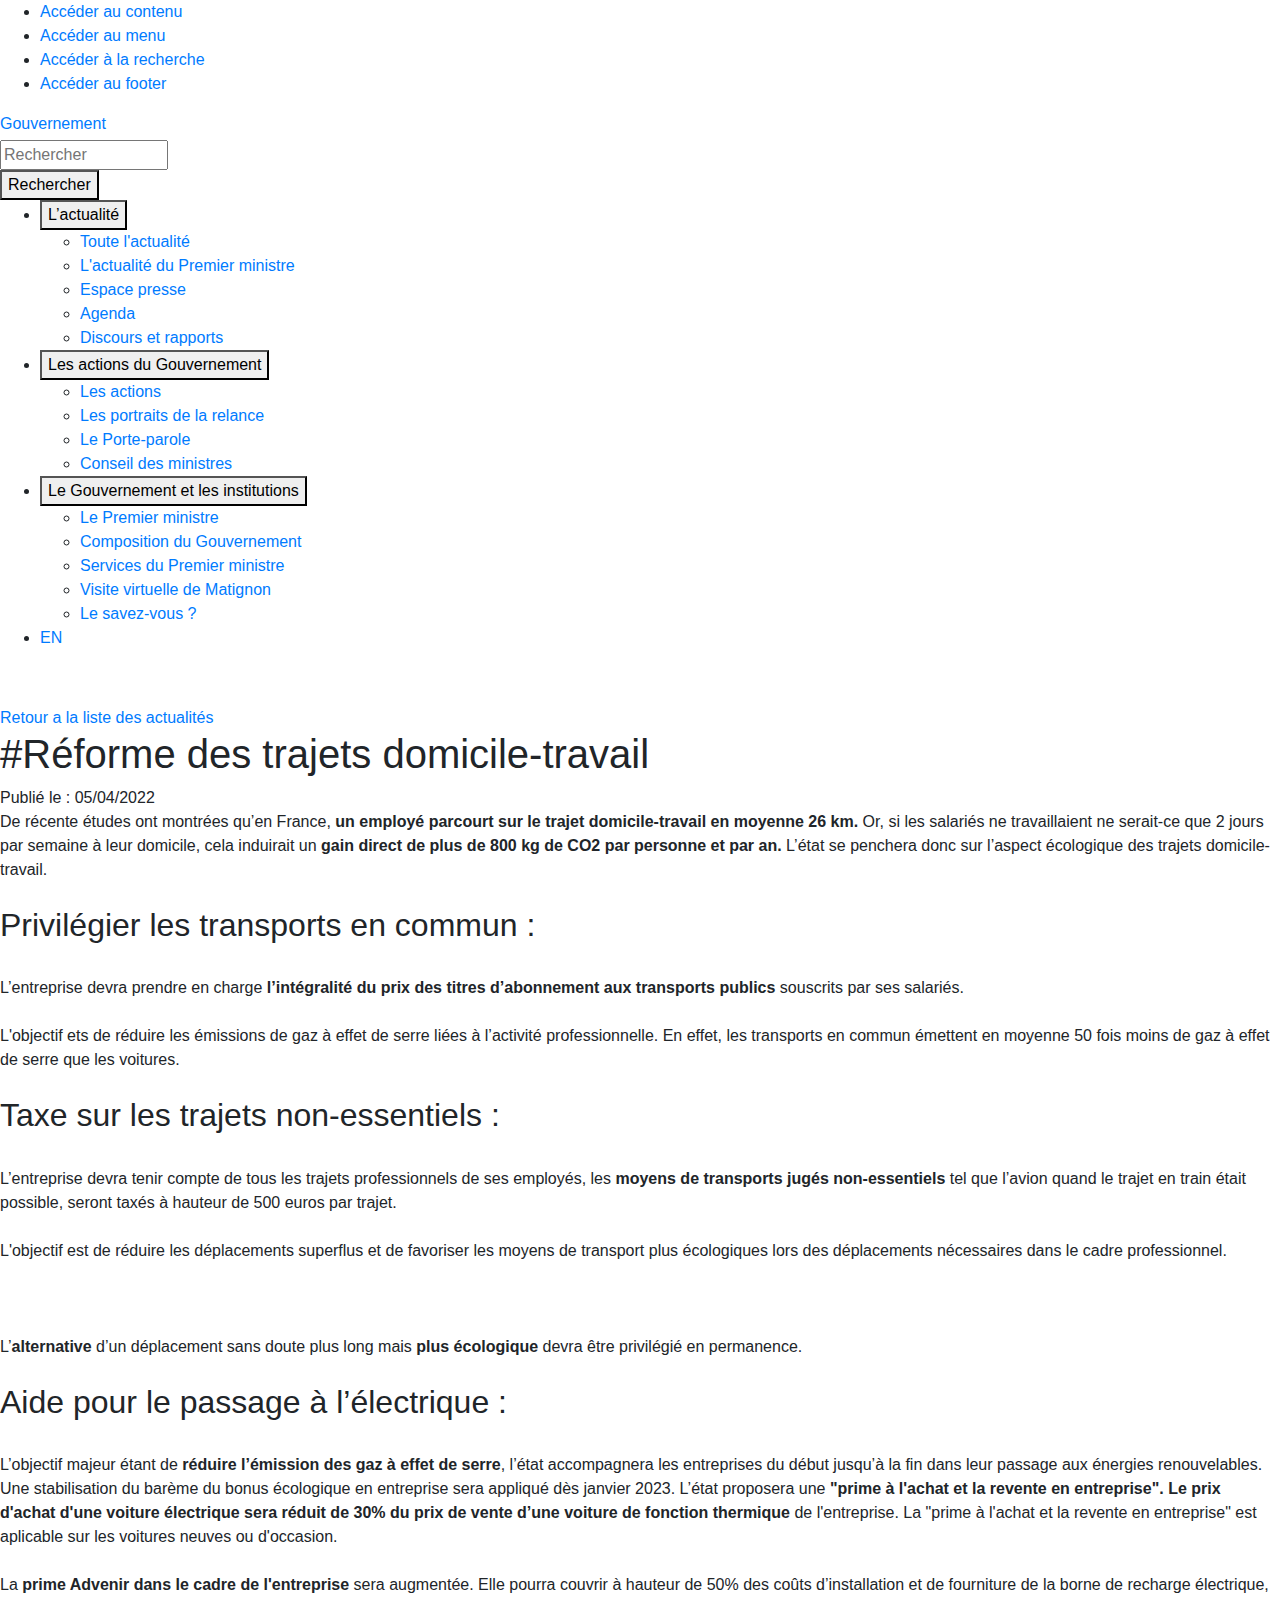
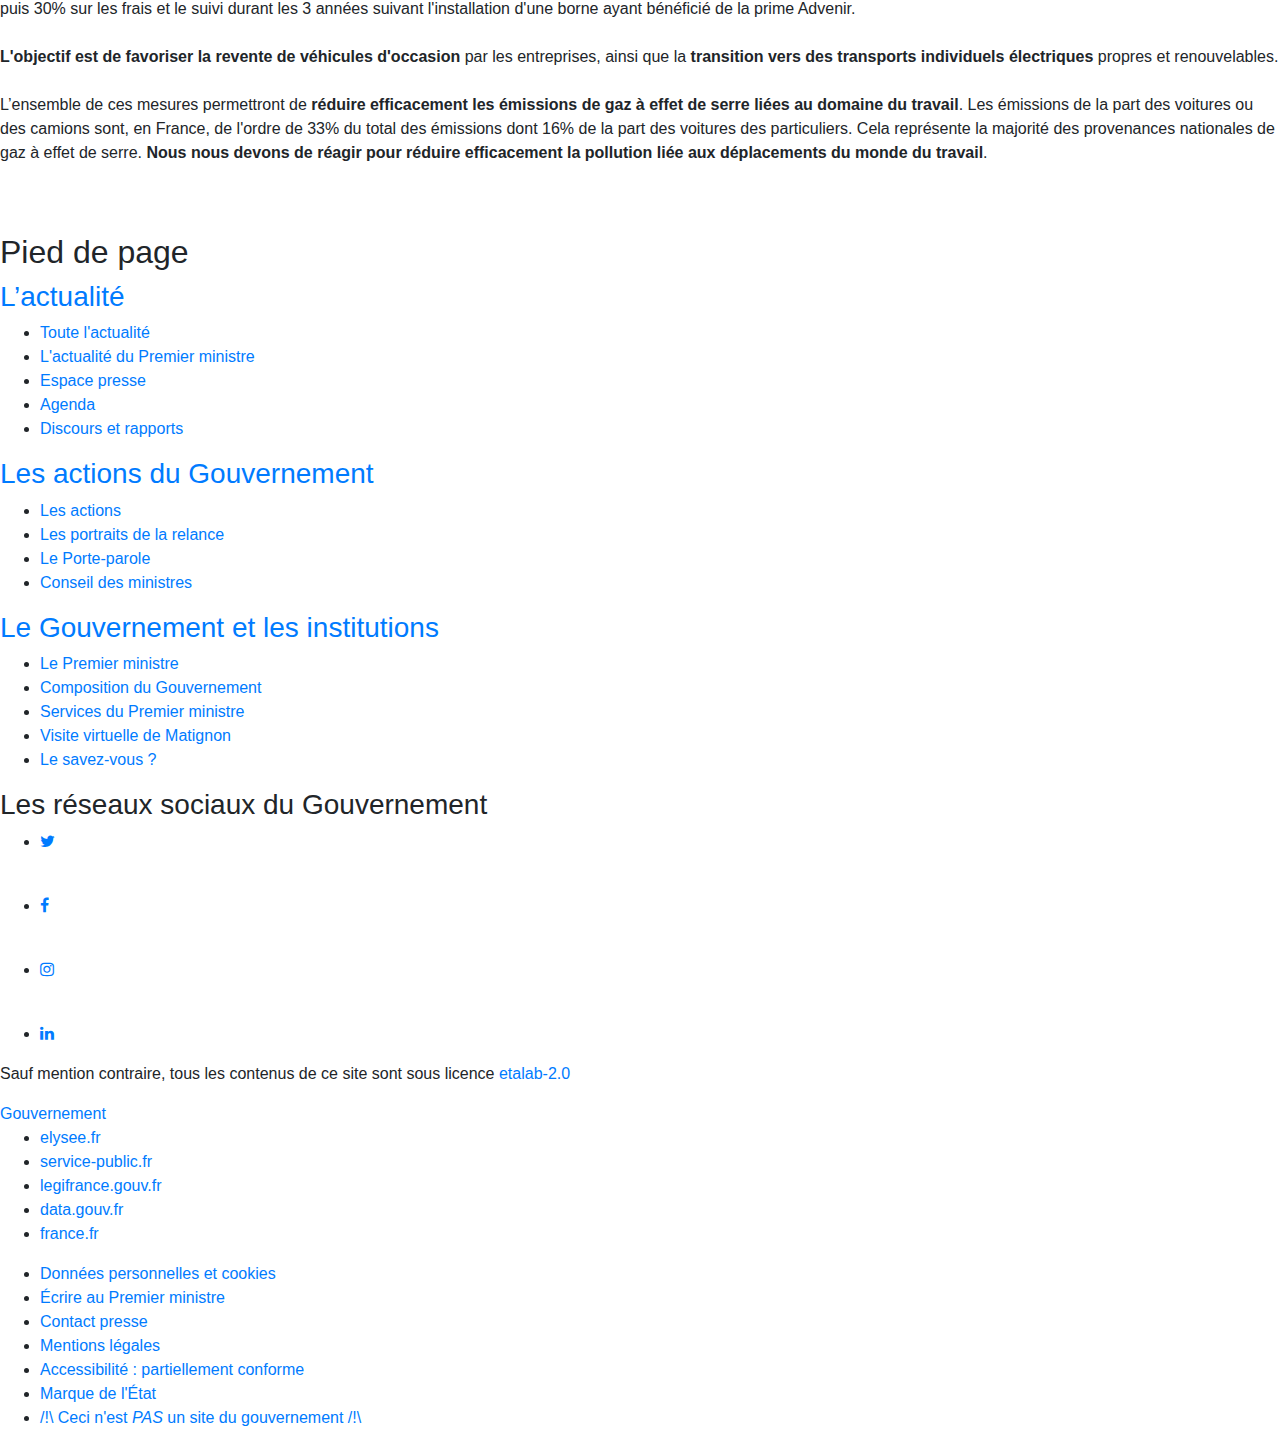
<file: Pages/ref3.html>
<!DOCTYPE html>
<!--[if lt IE 7]> <html class="no-js lt-ie9 lt-ie8 lt-ie7" lang="fr"> <![endif]-->
<!--[if IE 7]>    <html class="no-js lt-ie9 lt-ie8" lang="fr"> <![endif]-->
<!--[if IE 8]>    <html class="no-js lt-ie9" lang="fr"> <![endif]-->
<!--[if gt IE 8]><!-->
<html data-rf-reset class="no-js" xmlns="http://www.w3.org/1999/xhtml" xml:lang="fr" lang="fr" dir="ltr">
<!--<![endif]-->

<head>

    <meta charset="utf-8">
    <meta name="viewport" content="width=device-width">

    <meta content="IE=edge,chrome=1" http-equiv="X-UA-Compatible" />
    <meta http-equiv="Content-Type" content="text/html; charset=utf-8" />
    <link rel="shortcut icon" href="https://www.gouvernement.fr/sites/all/themes/custom/gouvernement/favicon.ico"
        type="image/x-icon" />
    <meta property="og:title" content="Accueil" />
    <meta property="og:url" content="https://www.gouvernement.fr/accueil-gouvernementfr" />
    <meta property="og:image"
        content="https://www.gouvernement.fr/sites/all/themes/custom/gouvernement/img/thumbnail_site.png" />
    <meta property="og:description"
        content="Actualité, clarté, simplicité: retrouvez sur Gouvernement.fr toutes les actions du Gouvernement" />
    <meta property="fb:app_id" content="122600815096144" />
    <meta property="og:site_name" content="Gouvernement.fr" />
    <meta property="og:locale" content="fr_FR" />
    <meta property="og:type" content="website" />
    <meta name="twitter:card" content="summary_large_image" />
    <meta name="twitter:title" content="Accueil" />
    <meta name="twitter:url" content="https://www.gouvernement.fr/accueil-gouvernementfr" />
    <meta name="twitter:site" content="@gouvernementfr" />
    <meta name="twitter:description"
        content="Actualité, clarté, simplicité: retrouvez sur Gouvernement.fr toutes les actions du Gouvernement" />
    <meta name="twitter:image"
        content="https://www.gouvernement.fr/sites/all/themes/custom/gouvernement/img/thumbnail_site.png" />
    <link href="https://www.gouvernement.fr/sites/all/themes/custom/gouvernement/img/apple/touch-icon-iphone.png"
        rel="apple-touch-icon" />
    <link href="https://www.gouvernement.fr/sites/all/themes/custom/gouvernement/img/apple/touch-icon-ipad.png"
        rel="apple-touch-icon" sizes="76x76" />
    <meta name="description" content="Retrouvez ici les actualités et politiques publiques du Gouvernement français." />
    <link rel="alternate" type="application/rss+xml" title="RSS" href="https://www.gouvernement.fr/rss.xml" />
    <link rel="icon" href="https://www.gouvernement.fr/sites/all/themes/custom/gouvernement/marianne.png"
        type="image/png" />
    <link rel="icon" href="https://www.gouvernement.fr/sites/all/themes/custom/gouvernement/img/favicon/marianne.svg" />
    <link rel="icon" href="https://www.gouvernement.fr/sites/all/themes/custom/gouvernement/img/favicon/favicon-32.png"
        type="image/png" sizes="32x32" />
    <link rel="icon" href="https://www.gouvernement.fr/sites/all/themes/custom/gouvernement/img/favicon/favicon-64.png"
        type="image/png" sizes="64x64" />

    <link rel="stylesheet" href="https://cdnjs.cloudflare.com/ajax/libs/font-awesome/4.7.0/css/font-awesome.css">


    <meta charset="utf-8">
    <meta name="viewport" content="width=device-width, initial-scale=1, shrink-to-fit=no">

    <!-- Bootstrap CSS -->
    <link rel="stylesheet" href="https://stackpath.bootstrapcdn.com/bootstrap/4.3.1/css/bootstrap.min.css"
        integrity="sha384-ggOyR0iXCbMQv3Xipma34MD+dH/1fQ784/j6cY/iJTQUOhcWr7x9JvoRxT2MZw1T" crossorigin="anonymous">

    <link rel="stylesheet" href="../style.css">


    <title>Bienvenue sur gouvernement.fr | Gouvernement.fr</title>

    <style type="text/css" media="all">
        @import url("https://www.gouvernement.fr/modules/system/system.base.css?r8689z");
        @import url("https://www.gouvernement.fr/modules/system/system.messages.css?r8689z");
        @import url("https://www.gouvernement.fr/modules/system/system.theme.css?r8689z");
    </style>
    <style type="text/css" media="all">
        @import url("https://www.gouvernement.fr/modules/field/theme/field.css?r8689z");
        @import url("https://www.gouvernement.fr/modules/node/node.css?r8689z");
        @import url("https://www.gouvernement.fr/sites/all/modules/custom/pmv6_risques/css/unslider-dots.css?r8689z");
        @import url("https://www.gouvernement.fr/sites/all/modules/custom/pmv6_risques/css/unslider.css?r8689z");
        @import url("https://www.gouvernement.fr/modules/search/search.css?r8689z");
        @import url("https://www.gouvernement.fr/modules/user/user.css?r8689z");
        @import url("https://www.gouvernement.fr/sites/all/modules/contrib/nodeorder/css/nodeorder.css?r8689z");
        @import url("https://www.gouvernement.fr/sites/all/modules/contrib/views/css/views.css?r8689z");
        @import url("https://www.gouvernement.fr/sites/all/modules/contrib/ckeditor/css/ckeditor.css?r8689z");
    </style>
    <style type="text/css" media="all">
        @import url("https://www.gouvernement.fr/sites/all/modules/contrib/ctools/css/ctools.css?r8689z");
        @import url("https://www.gouvernement.fr/sites/all/modules/contrib/oembed/oembed.base.css?r8689z");
        @import url("https://www.gouvernement.fr/sites/all/modules/contrib/oembed/oembed.theme.css?r8689z");
        @import url("https://www.gouvernement.fr/sites/all/modules/custom/pmv6_admin/lightSlider/css/lightSlider.css?r8689z");
        /* @import url("https://www.gouvernement.fr/sites/all/modules/custom/pmv6_tarteaucitron/js/tarteaucitron/css/tac-custom.min.css?r8689z"); */
        @import url("https://www.gouvernement.fr/sites/all/themes/custom/gouvernement/css/all.css?r8689z");
        @import url("https://www.gouvernement.fr/sites/all/themes/custom/gouvernement/css/custom/botox.css?r8689z");
    </style>
    <style type="text/css" media="all">
        @import url("https://www.gouvernement.fr/sites/all/themes/custom/gouvernement/fonts/remixicon/remixicon.css?r8689z");
        @import url("https://www.gouvernement.fr/sites/all/themes/custom/gouvernement/vendor/slick/slick.min.css?r8689z");
        @import url("https://www.gouvernement.fr/sites/all/themes/custom/gouvernement/vendor/slick/accessible-slick-theme.min.css?r8689z");
        @import url("https://www.gouvernement.fr/sites/all/themes/custom/gouvernement/vendor/colorbox.css?r8689z");
        @import url("https://www.gouvernement.fr/sites/all/themes/custom/gouvernement/vendor/tooltipster/tooltipster.css?r8689z");
        @import url("https://www.gouvernement.fr/sites/all/themes/custom/gouvernement/css/custom/rf-b_footer.css?r8689z");
        @import url("https://www.gouvernement.fr/sites/all/themes/custom/gouvernement/css/custom/rf-b_header.css?r8689z");
        @import url("https://www.gouvernement.fr/sites/all/themes/custom/gouvernement/css/custom/rf-b_transverse.css?r8689z");
    </style>

    <!--[if lte IE 8]>
<style type="text/css" media="all">
@import url("https://www.gouvernement.fr/sites/all/themes/custom/gouvernement/css/style-ie.css?r8689z");
</style>
<![endif]-->

    <!--[if lt IE 9]>
         <script src="/sites/all/themes/custom/gouvernement/vendor/html5shiv.js"></script>
      <![endif]-->
    <!-- statgvt -->
    <!-- static_css version -->
    <script
        type="text/javascript"> var smarttag_js = "/sites/all/modules/custom/pmv6_marquage/js/smarttag_gvt_prod.js"; var smarttag_config = { secure: true };</script>
</head>

<body class="html front not-logged-in no-sidebars page-node node-type-contenu sec- page-node-contenu page-node-365">

    <div class="rf-skiplinks">
        <div class="rf-container">
            <ul class="rf-skiplinks__list">
                <li><a data-smarttag-click="%7B%20%22level2%22%20:%208,%20%22chapter1%22%20:%20%22header%22,%20%22chapter2%22%20:%20%22evitements%22,%20%22name%22%20:%20%22Acc%C3%A9der%20au%20contenu%22%20,%20%22type%22%20:%20%22navigation%22%7D"
                        class="rf-link" href="#main">Accéder au contenu</a></li>
                <li><a data-smarttag-click="%7B%20%22level2%22%20:%208,%20%22chapter1%22%20:%20%22header%22,%20%22chapter2%22%20:%20%22evitements%22,%20%22name%22%20:%20%22Acc%C3%A9der%20au%20menu%22%20,%20%22type%22%20:%20%22navigation%22%7D"
                        class="rf-link" href="#navigation-header">Accéder au menu</a></li>
                <li><a data-smarttag-click="%7B%20%22level2%22%20:%208,%20%22chapter1%22%20:%20%22header%22,%20%22chapter2%22%20:%20%22evitements%22,%20%22name%22%20:%20%22Acc%C3%A9der%20%C3%A0%20la%20recherche%22%20,%20%22type%22%20:%20%22navigation%22%7D"
                        class="rf-link" href="#search-block-form">Accéder à la recherche</a></li>
                <li><a data-smarttag-click="%7B%20%22level2%22%20:%208,%20%22chapter1%22%20:%20%22header%22,%20%22chapter2%22%20:%20%22evitements%22,%20%22name%22%20:%20%22Acc%C3%A9der%20au%20footer%22%20,%20%22type%22%20:%20%22navigation%22%7D"
                        class="rf-link" href="#footer">Accéder au footer</a></li>
            </ul>
        </div>
    </div>
    <header role="banner" class="rf-header">
        <div class="rf-container rf-container__header">
            <div class="rf-header__body">
                <div class="rf-header__brand"><a
                        data-smarttag-click="%7B%20%22level2%22%20:%208,%20%22chapter1%22%20:%20%22header%22,%20%22chapter2%22%20:%20%22marianne%22,%20%22name%22%20:%20%22accueil%22%20,%20%22type%22%20:%20%22navigation%22%7D"
                        class="rf-logo" href="/" title="Gouvernement - Retour à l'accueil"><span
                            class="rf-logo__title">Gouvernement</span></a></div>
                <div class="rf-header__navbar">
                    <div>
                        <!-- <h1 class="text-center"><strong>/!\ Ceci n'est <em>PAS</em> un site du gouvernement /!\</strong> -->
                        </h1>
                    </div>
                </div>
                <div class="rf-header__tools">
                    <statgvt>
                        <form class="" role="search" action="https://www.gouvernement.fr/search/site" method="post"
                            id="search-block-form" accept-charset="UTF-8">
                            <div>
                                <div class="rf-search-bar" id="header-search">

                                    <input aria-label="Rechercher" title="Rechercher" placeholder="Rechercher"
                                        class="rf-input form-text-keys form-text" autocomplete="off" type="text"
                                        id="edit-search-block-form--2" name="search_block_form" value="" size="15"
                                        maxlength="128">
                                    <button class="button rf-btn" id="edit-submit" name="op" value="Rechercher"
                                        type="submit"><span>Rechercher</span></button>
                                    <input type="hidden" name="form_build_id"
                                        value="form-ATeicJI9TLl6lmXAkKFskQH36w3pEDPUwcz1l2DO8As" />
                                    <input type="hidden" name="form_id" value="search_block_form" />
                                </div>
                            </div>
                        </form>
                    </statgvt>
                </div>
            </div>
        </div>
        <div class="rf-container" id="navigation-header">
            <nav class="rf-nav" role="navigation" aria-label="Menu principal" id="header-navigation">
                <ul class="rf-nav__list">
                    <li class="rf-nav__item"><button class="rf-btn" aria-expanded="false"
                            aria-controls="rf-nav-item-0">L’actualité</button>
                        <div class="rf-menu" id="rf-nav-item-0">
                            <ul class="rf-menu__list">
                                <li class="rf-menu__item"><a href="https://www.gouvernement.fr/toute-l-actualite"
                                        class="rf-link" target="_self">Toute l&#039;actualité</a></li>
                                <li class="rf-menu__item"><a
                                        href="https://www.gouvernement.fr/suivre-l-actualite-du-premier-ministre"
                                        class="rf-link" target="_self">L&#039;actualité du Premier ministre</a></li>
                                <li class="rf-menu__item"><a href="https://www.gouvernement.fr/espace-presse"
                                        class="rf-link" target="_self">Espace
                                        presse</a></li>
                                <li class="rf-menu__item"><a
                                        href="https://www.gouvernement.fr/agenda/ministre/jean-castex" class="rf-link"
                                        target="_self">Agenda</a></li>
                                <li class="rf-menu__item"><a href="https://www.gouvernement.fr/discours-et-rapports"
                                        class="rf-link" target="_self">Discours et rapports</a></li>
                            </ul>
                        </div>
                    </li>
                    <li class="rf-nav__item"><button class="rf-btn" aria-expanded="false"
                            aria-controls="rf-nav-item-1">Les actions du Gouvernement</button>
                        <div class="rf-menu" id="rf-nav-item-1">
                            <ul class="rf-menu__list">
                                <li class="rf-menu__item"><a
                                        href="https://www.gouvernement.fr/les-actions-du-gouvernement" class="rf-link"
                                        target="_self">Les actions</a></li>
                                <li class="rf-menu__item"><a href="https://www.gouvernement.fr/portraits-de-la-relance"
                                        class="rf-link" target="_self">Les portraits de la relance</a></li>
                                <li class="rf-menu__item"><a href="https://www.gouvernement.fr/ministre/gabriel-attal"
                                        class="rf-link" target="_self">Le Porte-parole</a></li>
                                <li class="rf-menu__item"><a
                                        href="https://www.gouvernement.fr/comptes-rendus-du-conseil-des-ministres"
                                        class="rf-link" target="_self">Conseil des ministres</a></li>
                            </ul>
                        </div>
                    </li>
                    <li class="rf-nav__item"><button class="rf-btn" aria-expanded="false"
                            aria-controls="rf-nav-item-2">Le Gouvernement et les institutions</button>
                        <div class="rf-menu" id="rf-nav-item-2">
                            <ul class="rf-menu__list">
                                <li class="rf-menu__item"><a href="https://www.gouvernement.fr/ministre/jean-castex"
                                        class="rf-link" target="_self">Le Premier ministre</a></li>
                                <li class="rf-menu__item"><a
                                        href="https://www.gouvernement.fr/composition-du-gouvernement" class="rf-link"
                                        target="_self">Composition du Gouvernement</a></li>
                                <li class="rf-menu__item"><a
                                        href="https://www.gouvernement.fr/les-services-du-premier-ministre"
                                        class="rf-link" target="_self">Services du Premier ministre</a></li>
                                <li class="rf-menu__item"><a
                                        href="https://www.gouvernement.fr/matignon-visite-virtuelle" class="rf-link"
                                        target="_self">Visite virtuelle de Matignon</a></li>
                                <li class="rf-menu__item"><a href="https://www.gouvernement.fr/le-savez-vous"
                                        class="rf-link" target="_self">Le
                                        savez-vous ?</a></li>
                            </ul>
                        </div>
                    </li>
                    <li class="rf-menu__item rf-menu__item--lang"><a href="https://www.gouvernement.fr/en/news"
                            class="rf-link" target="_self" lang="en"
                            title="Display the english version of the site">EN</a></li>
                </ul>
            </nav>
        </div>
    </header>

    <main id="main" role="main" class="rf-mt-md-7w rf-mt-3w">

        <div id="content">
            <div class="region region-content">
                <div id="block-system-main" class="block block-system block-odd">


                    <div class="block-content">
                        <div class="asset-wrapper asset aid-10504 asset-dmcloud-video asset-fullpage">
                            <div id="asset-10504" class="rf-container">
                                <div class="rf-grid-row">
                                    <div class="rf-col-12 rf-col-xl-1">
                                        <div class="rf--b-back-link">
                                            <a href="../index.html" title="Retour à la page précédente"><span
                                                    class="rf-sr-only">Retour a la
                                                    liste des actualités</span><span
                                                    class="rf-fi-arrow-left-line"></span>
                                            </a>
                                        </div>
                                    </div>
                                    <div class="rf-col-12 rf-col-xl-10">
                                        <div class="rf-b-main-content rf-mx-md-12w">
                                            <div class="rf-b-entete rf-mb-6w">
                                                <h1 class="titre-texte"><span>#Réforme des trajets
                                                        domicile-travail</span>
                                                </h1>
                                                <div class="rf-b-subtitle-wp">
                                                    <span class="rf-b-contenu-date">Publié le
                                                        : 05/04/2022</span>
                                                </div>
                                            </div>


                                            <div class="rf-b-content rf-mt-6w">

                                                <div
                                                    class="field field-name-field-texte field-type-text-long field-label-hidden prose">
                                                    <div class="field-items ">
                                                        <div class="field-item even first last">
                                                            <!-- Plus lisible et plus
                                                            simple. C’est ce qui ressort de la mise en place du
                                                            prélèvement de l’impôt à la source en 2019. -->
                                                            <!-- <ol>
                                                                <li><strong>Plus lisible</strong> car le montant de la
                                                                    fiche de paye reflètera le montant exact des revenus
                                                                    dont vous pourrez disposer pour vos dépenses.</li>
                                                                <li><strong>Plus simple</strong> car il n’y aura plus
                                                                    besoin de se préoccuper du paiement de l’impôt qu’il
                                                                    soit payé au tiers ou mensualisé.</li>
                                                            </ol> -->
                                                            De récente études ont montrées qu’en France, <strong>un
                                                                employé
                                                                parcourt sur le trajet domicile-travail en moyenne 26
                                                                km.</strong>
                                                            Or, si les salariés ne travaillaient ne serait-ce que 2
                                                            jours par semaine à leur domicile, cela induirait un
                                                            <strong>gain
                                                                direct de plus de 800 kg de CO2 par personne et par
                                                                an.</strong>
                                                            L’état se penchera donc sur l’aspect écologique des trajets
                                                            domicile-travail.
                                                            <br /><br />

                                                            <h2>Privilégier les transports en commun :</h2>
                                                            <br />
                                                            L’entreprise devra prendre en charge <strong>l’intégralité
                                                                du prix
                                                                des titres d’abonnement aux transports publics</strong>
                                                            souscrits par
                                                            ses salariés.
                                                            <br /><br />
                                                            L'objectif ets de réduire les émissions de gaz à effet de
                                                            serre liées à l’activité
                                                            professionnelle. En effet, les
                                                            transports en commun émettent en moyenne 50 fois moins de
                                                            gaz à effet de serre que les voitures.
                                                            <br /><br />

                                                            <h2>Taxe sur les trajets non-essentiels :</h2>
                                                            <br />
                                                            L’entreprise devra tenir compte de tous les trajets
                                                            professionnels de ses employés, les <strong>moyens de
                                                                transports
                                                                jugés non-essentiels</strong> tel que l’avion quand le
                                                            trajet en
                                                            train était possible, seront taxés à hauteur de 500 euros
                                                            par
                                                            trajet.
                                                            <br /><br />
                                                            L'objectif est de réduire les déplacements superflus et de
                                                            favoriser
                                                            les moyens de transport plus écologiques lors des
                                                            déplacements nécessaires dans le cadre professionnel.
                                                            <br /><br />
                                                            <br /><br />
                                                            L’<strong>alternative</strong> d’un déplacement sans doute
                                                            plus long mais
                                                            <strong>plus écologique</strong> devra être privilégié
                                                            en permanence.
                                                            <br /><br />

                                                            <h2>Aide pour le passage à l’électrique :</h2>
                                                            <br />
                                                            L’objectif majeur étant de <strong>réduire
                                                                l’émission des
                                                                gaz à effet de serre</strong>, l’état accompagnera les
                                                            entreprises du
                                                            début jusqu’à la fin dans leur passage aux énergies
                                                            renouvelables.
                                                            Une stabilisation du barème du bonus écologique en
                                                            entreprise sera appliqué dès janvier 2023.
                                                            L’état proposera une <strong>"prime à l'achat et la
                                                                revente en entreprise".
                                                                Le prix d'achat d'une voiture électrique sera réduit de
                                                                30%
                                                                du prix de vente d’une voiture de fonction
                                                                thermique</strong> de l'entreprise. La "prime à l'achat
                                                            et la
                                                            revente en entreprise" est aplicable sur les voitures neuves ou
                                                            d'occasion.
                                                            <br /><br />
                                                            La <strong>prime Advenir dans le cadre de
                                                                l'entreprise</strong>
                                                            sera augmentée. Elle pourra couvrir à hauteur de 50% des
                                                            coûts d’installation et de fourniture de la borne de
                                                            recharge électrique, puis 30% sur les frais et le suivi
                                                            durant les 3 années suivant l'installation d'une borne ayant
                                                            bénéficié de la prime Advenir.
                                                            <br /><br />
                                                            <strong>L'objectif est de favoriser la revente de véhicules
                                                                d'occasion</strong> par les entreprises, ainsi que la <strong>transition
                                                                vers des transports individuels électriques</strong> propres et
                                                                renouvelables.
                                                            <br /><br>
                                                            L’ensemble de ces mesures permettront de <strong>réduire
                                                                efficacement les émissions de gaz à effet de serre liées
                                                                au
                                                                domaine du travail</strong>. Les émissions de la part
                                                            des voitures ou
                                                            des camions sont, en France, de l'ordre de 33% du total des
                                                            émissions dont 16% de la part des voitures des
                                                            particuliers. Cela représente la majorité des provenances
                                                            nationales de gaz à effet de serre. <strong>Nous nous devons
                                                                de
                                                                réagir pour réduire efficacement la pollution liée aux
                                                                déplacements du monde du travail</strong>.
                                                            <br /><br /><br />

                                                            <!-- <div class="encart encart-call-to-action"><a
                                                                    class="bouton call sans-icone"
                                                                    href="https://www.gouvernement.fr/en-clair">Retrouvez
                                                                    toutes les vidéos pédagogiques</a>
                                                            </div> -->
                                                        </div>
                                                    </div>
                                                </div>
                                            </div>

                                            <!-- <div class="rf-b-resume rf-mt-6w">
                                                <div
                                                    class="field field-name-field-description field-type-text-long field-label-hidden">
                                                    <div class="field-items ">
                                                        <div class="field-item even first last">
                                                            <p>Le 1er janvier 2019, avec le prélèvement à la source, il
                                                                sera mis fin au décalage entre le versement des revenus
                                                                et le paiement de l’impôt. L’impôt s’adaptera
                                                                automatiquement aux revenus mensuels de l&#039;année en
                                                                cours et non de la précédente. Il sera déduit chaque
                                                                mois de votre fiche de paie.</p>
                                                        </div>
                                                    </div>
                                                </div>
                                            </div> -->

                                        </div>
                                    </div>
                                </div>

                            </div>
                        </div>
                    </div>
                </div>
            </div>

    </main>

    <script src="https://code.jquery.com/jquery-3.3.1.slim.min.js"
        integrity="sha384-q8i/X+965DzO0rT7abK41JStQIAqVgRVzpbzo5smXKp4YfRvH+8abtTE1Pi6jizo"
        crossorigin="anonymous"></script>
    <script src="https://cdnjs.cloudflare.com/ajax/libs/popper.js/1.14.7/umd/popper.min.js"
        integrity="sha384-UO2eT0CpHqdSJQ6hJty5KVphtPhzWj9WO1clHTMGa3JDZwrnQq4sF86dIHNDz0W1"
        crossorigin="anonymous"></script>
    <script src="https://stackpath.bootstrapcdn.com/bootstrap/4.3.1/js/bootstrap.min.js"
        integrity="sha384-JjSmVgyd0p3pXB1rRibZUAYoIIy6OrQ6VrjIEaFf/nJGzIxFDsf4x0xIM+B07jRM"
        crossorigin="anonymous"></script>

    <footer id="footer" role="contentinfo" class="rf-footer">
        <h2 class="rf-sr-only">Pied de page</h2>
        <div id="rf-footer__top">
            <div class="rf-container">
                <div class="rf-grid-row rf-grid-row--start rf-grid-row--gutters">
                    <div class="rf-col-xs-12 rf-col-sm-4 rf-col-md-3 rf-col-lg-3">
                        <div class="rf-footer__top-cat first">
                            <h3><a href="https://www.gouvernement.fr/toute-l-actualite"
                                    class="mlid-332 rf-footer__top-link footer-top-menu-item-title footer-top-menu-item332">L’actualité</a>
                            </h3>
                        </div>
                        <ul class="rf-footer__top-list">
                            <li><a href="https://www.gouvernement.fr/toute-l-actualite" title=""
                                    class="mlid-340 rf-footer__top-link">Toute
                                    l'actualité</a></li>
                            <li><a href="https://www.gouvernement.fr/suivre-l-actualite-du-premier-ministre"
                                    class="mlid-339 rf-footer__top-link">L'actualité du Premier ministre</a></li>
                            <li><a href="https://www.gouvernement.fr/espace-presse"
                                    class="mlid-341 rf-footer__top-link">Espace presse</a></li>
                            <li><a href="https://www.gouvernement.fr/agenda/ministre/jean-castex" title=""
                                    class="mlid-773 rf-footer__top-link">Agenda</a></li>
                            <li><a href="https://www.gouvernement.fr/discours-et-rapports"
                                    class="mlid-343 rf-footer__top-link">Discours et
                                    rapports</a></li>
                        </ul>
                    </div>
                    <div class="rf-col-xs-12 rf-col-sm-4 rf-col-md-3 rf-col-lg-3">
                        <div class="rf-footer__top-cat">
                            <h3><a href="https://www.gouvernement.fr/les-actions-du-gouvernement"
                                    class="mlid-331 rf-footer__top-link footer-top-menu-item-title footer-top-menu-item331">Les
                                    actions du Gouvernement</a></h3>
                        </div>
                        <ul class="rf-footer__top-list">
                            <li><a href="https://www.gouvernement.fr/les-actions-du-gouvernement"
                                    class="menu-node-unpublished menu-node-unpublished mlid-336 rf-footer__top-link">Les
                                    actions</a></li>
                            <li><a href="https://www.gouvernement.fr/portraits-de-la-relance" title=""
                                    class="mlid-8589 rf-footer__top-link">Les portraits de la relance</a></li>
                            <li><a href="https://www.gouvernement.fr/ministre/gabriel-attal" title=""
                                    class="mlid-338 rf-footer__top-link">Le
                                    Porte-parole</a></li>
                            <li><a href="https://www.gouvernement.fr/comptes-rendus-du-conseil-des-ministres"
                                    class="mlid-514 rf-footer__top-link">Conseil des ministres</a></li>
                        </ul>
                    </div>
                    <div class="rf-col-xs-12 rf-col-sm-4 rf-col-md-3 rf-col-lg-3">
                        <div class="rf-footer__top-cat last">
                            <h3><a href="https://www.gouvernement.fr/composition-du-gouvernement"
                                    class="mlid-333 rf-footer__top-link footer-top-menu-item-title footer-top-menu-item333">Le
                                    Gouvernement et les institutions</a></h3>
                        </div>
                        <ul class="rf-footer__top-list">
                            <li><a href="https://www.gouvernement.fr/ministre/jean-castex" title=""
                                    class="mlid-8581 rf-footer__top-link">Le
                                    Premier ministre</a></li>
                            <li><a href="https://www.gouvernement.fr/composition-du-gouvernement"
                                    class="mlid-345 rf-footer__top-link">Composition
                                    du Gouvernement</a></li>
                            <li><a href="https://www.gouvernement.fr/les-services-du-premier-ministre"
                                    class="mlid-346 rf-footer__top-link">Services du Premier ministre</a></li>
                            <li><a href="https://www.gouvernement.fr/matignon-visite-virtuelle" title=""
                                    class="mlid-8597 rf-footer__top-link">Visite virtuelle de Matignon</a></li>
                            <li><a href="https://www.gouvernement.fr/le-savez-vous"
                                    class="mlid-347 rf-footer__top-link">Le savez-vous ?</a></li>
                        </ul>
                    </div>
                    <div class="rf-col-xs-12 rf-col-sm-4 rf-col-md-3 rf-col-lg-3 social_gov">
                        <div class="rf-footer__top-cat">
                            <h3 class="rf-text--xs rf-b_footer-rs">Les réseaux sociaux du Gouvernement</h3>
                        </div>
                        <ul class="rf-footer__top-list social_gov--list rf-grid-row" id="logos-reseaux">
                            <li class="0 odd ">
                                <a href="https://www.facebook.com/gouvernement.fr"
                                    title="Rejoignez-nous sur Facebook - nouvelle fenêtre" target="_blank"><i
                                        class="fa fa-twitter"></i>
                                    <p>&emsp; &emsp;</p>
                                    <span class="sr-only">Facebook</span>
                                </a>
                            </li>
                            <li class="1 even"><a href="https://twitter.com/gouvernementfr"
                                    title="Retrouvez-nous sur Twitter - nouvelle fenêtre" target="_blank">
                                    <i class="fa fa-facebook"></i>
                                    <p>&emsp; &emsp;</p>
                                    <span class="sr-only">Twitter</span>
                                </a></li>
                            <li class="2 odd "><a href="https://www.linkedin.com/company/gouvernementfr"
                                    title="Rejoignez-nous sur Linkedin - nouvelle fenêtre" target="_blank"><i
                                        class="fa fa-instagram"></i>
                                    <p>&emsp; &emsp;</p><span class="sr-only">Linkedin</span>
                                </a></li>
                            <li class="3 even "><a href="https://www.instagram.com/gouvernementfr/"
                                    title="Retrouvez nous sur Instagram - nouvelle fenêtre" target="_blank"><i
                                        class="fa fa-linkedin"></i><span class="sr-only">Instagram</span></a></li>
                        </ul>
                        <p class="rf-mt-8v rf-text--xs">Sauf mention contraire, tous les contenus de ce site sont sous
                            licence <a class="rf-link-licence"
                                title="Licence etalab-2.0 sur le site etalab - nouvelle fenêtre" target="_blank"
                                href="https://www.etalab.gouv.fr/licence-ouverte-open-licence">etalab-2.0</a></p>
                    </div>
                </div>
            </div>
        </div><!-- /.rf-footer__top -->
        <div class="rf-container">
            <div class="rf-footer__body">
                <div class="rf-footer__brand"><a class="rf-logo" href="/" title="Gouvernement - Retour à l'accueil">
                        <span class="rf-logo__title">Gouvernement</span>
                    </a></div>
                <div class="rf-footer__content">
                    <ul class="rf-footer__content-list">
                        <li class="0 odd "><a href="http://www.elysee.fr/"
                                title="Accèder au site elysee.fr nouvelle fenêtre" target="_blank"
                                class="rf-footer__content-link"
                                data-smarttag-click="%7B%20%22level2%22%20:%208,%20%22chapter1%22%20:%20%22footer%22,%20%22chapter2%22%20:%20%22sites_publics%22,%20%22name%22%20:%20%22elysee.fr%22,%20%22type%22%20:%20%22exit%22%7D">elysee.fr</a>
                        </li>
                        <li class="1 even"><a href="http://www.service-public.fr"
                                title="Accèder au site service-public.fr nouvelle fenêtre" target="_blank"
                                class="rf-footer__content-link"
                                data-smarttag-click="%7B%20%22level2%22%20:%208,%20%22chapter1%22%20:%20%22footer%22,%20%22chapter2%22%20:%20%22sites_publics%22,%20%22name%22%20:%20%22service_public.fr%22,%20%22type%22%20:%20%22exit%22%7D">service-public.fr</a>
                        </li>
                        <li class="2 odd"><a href="http://legifrance.gouv.fr"
                                title="Accèder au site legifrance.gouv.fr nouvelle fenêtre" target="_blank"
                                class="rf-footer__content-link"
                                data-smarttag-click="%7B%20%22level2%22%20:%208,%20%22chapter1%22%20:%20%22footer%22,%20%22chapter2%22%20:%20%22sites_publics%22,%20%22name%22%20:%20%22legifrance.gouv.fr%22,%20%22type%22%20:%20%22exit%22%7D">legifrance.gouv.fr</a>
                        </li>
                        <li class="3 even "><a href="http://data.gouv.fr"
                                title="Accèder au site data.gouv.fr nouvelle fenêtre" target="_blank"
                                class="rf-footer__content-link"
                                data-smarttag-click="%7B%20%22level2%22%20:%208,%20%22chapter1%22%20:%20%22footer%22,%20%22chapter2%22%20:%20%22sites_publics%22,%20%22name%22%20:%20%22data.gouv.fr%22,%20%22type%22%20:%20%22exit%22%7D">data.gouv.fr</a>
                        </li>
                        <li class="4 odd "><a href="http://france.fr" title="Accèder au site france.fr nouvelle fenêtre"
                                target="_blank" class="rf-footer__content-link"
                                data-smarttag-click="%7B%20%22level2%22%20:%208,%20%22chapter1%22%20:%20%22footer%22,%20%22chapter2%22%20:%20%22sites_publics%22,%20%22name%22%20:%20%22france.fr%22,%20%22type%22%20:%20%22exit%22%7D">france.fr</a>
                        </li>
                    </ul>
                </div>
            </div>
            <div class="rf-footer__bottom">
                <ul class="rf-footer__bottom-list">
                    <li class="rf-footer__bottom-item 0 odd "><a
                            href="https://www.gouvernement.fr/donnees-personnelles-et-cookies"
                            class="rf-footer__bottom-link footer-menu-item-7573">Données personnelles et cookies </a>
                    </li>
                    <li class="rf-footer__bottom-item 1 even"><a
                            href="https://www.gouvernement.fr/contact/ecrire-au-premier-ministre"
                            class="rf-footer__bottom-link statgvt footer-menu-item-371">Écrire au Premier ministre</a>
                    </li>
                    <li class="rf-footer__bottom-item 2 odd"><a href="https://www.gouvernement.fr/contact/presse"
                            class="rf-footer__bottom-link footer-menu-item-7219">Contact presse</a></li>
                    <li class="rf-footer__bottom-item 3 even"><a href="https://www.gouvernement.fr/mentions-legales"
                            class="rf-footer__bottom-link footer-menu-item-8564">Mentions légales</a></li>
                    <li class="rf-footer__bottom-item 4 odd "><a href="https://www.gouvernement.fr/accessibilite"
                            class="rf-footer__bottom-link footer-menu-item-8565">Accessibilité : partiellement
                            conforme</a></li>
                    <li class="rf-footer__bottom-item 5 even "><a href="https://www.gouvernement.fr/marque-Etat"
                            class="rf-footer__bottom-link footer-menu-item-8566">Marque de l&#039;État </a></li>
                    <li class="rf-footer__bottom-item 4 odd "><a href="#"
                            class="rf-footer__bottom-link footer-menu-item-8565">/!\ Ceci n'est <em>PAS</em> un site du
                            gouvernement /!\</li>
                </ul>
            </div>
        </div>
    </footer>


    <script type="text/javascript"
        src="https://www.gouvernement.fr/sites/all/modules/contrib/jquery_update/replace/jquery/1.7/jquery.min.js?v=1.7.2"></script>
    <script type="text/javascript" src="https://www.gouvernement.fr/misc/jquery-extend-3.4.0.js?v=1.7.2"></script>
    <script type="text/javascript"
        src="https://www.gouvernement.fr/misc/jquery-html-prefilter-3.5.0-backport.js?v=1.7.2"></script>
    <script type="text/javascript" src="https://www.gouvernement.fr/misc/jquery.once.js?v=1.2"></script>
    <script type="text/javascript" src="https://www.gouvernement.fr/misc/drupal.js?r8689z"></script>
    <script type="text/javascript"
        src="https://www.gouvernement.fr/sites/all/modules/contrib/hashcash/js/hashcash.js?r8689z"></script>
    <script type="text/javascript"
        src="https://www.gouvernement.fr/sites/all/modules/custom/pmv6_risques/js/unslider-min.js?r8689z"></script>
    <script type="text/javascript"
        src="https://www.gouvernement.fr/sites/default/files/languages/fr_K_wsLwgRQ_j7vI_s4z9k3ABSG65EgmXppXEphV-sYV8.js?r8689z"></script>
    <script type="text/javascript"
        src="https://www.gouvernement.fr/sites/all/libraries/colorbox/jquery.colorbox-min.js?r8689z"></script>
    <script type="text/javascript"
        src="https://www.gouvernement.fr/sites/all/modules/contrib/colorbox/js/colorbox.js?r8689z"></script>
    <script type="text/javascript"
        src="https://www.gouvernement.fr/sites/all/modules/contrib/colorbox/js/colorbox_load.js?r8689z"></script>
    <script type="text/javascript"
        src="https://www.gouvernement.fr/sites/all/modules/contrib/colorbox/js/colorbox_inline.js?r8689z"></script>
    <script type="text/javascript">

    </script>
    <script type="text/javascript"
        src="https://www.gouvernement.fr/sites/all/themes/custom/gouvernement/js/custom/rf-b_homepage.js?r8689z"></script>
    <script type="text/javascript"
        src="https://www.gouvernement.fr/sites/all/themes/custom/gouvernement/js/custom/rf-b_carousel.js?r8689z"></script>
    <script type="text/javascript"
        src="https://www.gouvernement.fr/sites/all/themes/custom/gouvernement/vendor/slick/slick.min.js?r8689z"></script>
    <script type="text/javascript"
        src="https://www.gouvernement.fr/sites/all/themes/custom/gouvernement/vendor/jquery.cookie.js?r8689z"></script>
    <script type="text/javascript"
        src="https://www.gouvernement.fr/sites/all/themes/custom/gouvernement/vendor/sticky-sidebar.min.js?r8689z"></script>
    <script type="text/javascript"
        src="https://www.gouvernement.fr/sites/all/themes/custom/gouvernement/vendor/placeholders.jquery.min.js?r8689z"></script>
    <script type="text/javascript"
        src="https://www.gouvernement.fr/sites/all/themes/custom/gouvernement/vendor/imagesloaded.pkgd.min.js?r8689z"></script>
    <script type="text/javascript"
        src="https://www.gouvernement.fr/sites/all/themes/custom/gouvernement/vendor/list.min.js?r8689z"></script>
    <script type="text/javascript"
        src="https://www.gouvernement.fr/sites/all/themes/custom/gouvernement/vendor/tooltipster/jquery.tooltipster.min.js?r8689z"></script>
    <script type="text/javascript"
        src="https://www.gouvernement.fr/sites/all/themes/custom/gouvernement/vendor/libgif.js?r8689z"></script>
    <script type="text/javascript"
        src="https://www.gouvernement.fr/sites/all/themes/custom/gouvernement/js/jquery.rwdImageMaps.min.js?r8689z"></script>
    <script type="text/javascript"
        src="https://www.gouvernement.fr/sites/all/themes/custom/gouvernement/js/partage.js?r8689z"></script>
    <script type="text/javascript"
        src="https://www.gouvernement.fr/sites/all/themes/custom/gouvernement/js/refcom.js?r8689z"></script>
    <script type="text/javascript"
        src="https://www.gouvernement.fr/sites/all/themes/custom/gouvernement/js/all.min.js?r8689z"></script>
    <script type="text/javascript"
        src="https://www.gouvernement.fr/sites/all/themes/custom/gouvernement/js/custom/rf-b_accordion.js?r8689z"></script>
    <script type="text/javascript"
        src="https://www.gouvernement.fr/sites/all/themes/custom/gouvernement/js/script.js?r8689z"></script>
    <script type="text/javascript"
        src="https://www.gouvernement.fr/sites/all/modules/custom/pmv6_admin/lightSlider/js/jquery.lightSlider.min.js?r8689z"></script>
    <script type="text/javascript">

    </script>

    <div id="fb-root"></div>



</body>

</html>
</file>
<file: style.css>
main{
    padding-top: 40px !important;
    margin-bottom: 20px;
}


[data-rf-reset] a[target="_blank"]::after{
    display: none;
}


[data-rf-reset] a:focus, [class^="rf-"] a:focus, [class*=" rf-"] a:focus, .rf-prose a:focus, .rf-breadcrumb__item a:focus {
    outline: 0px solid var(--focus) !important;
    outline-offset: 50px !important;
    z-index: var(--focus-z-index);
}

/* .gros{
    font-size: larger;
} */
</file>
